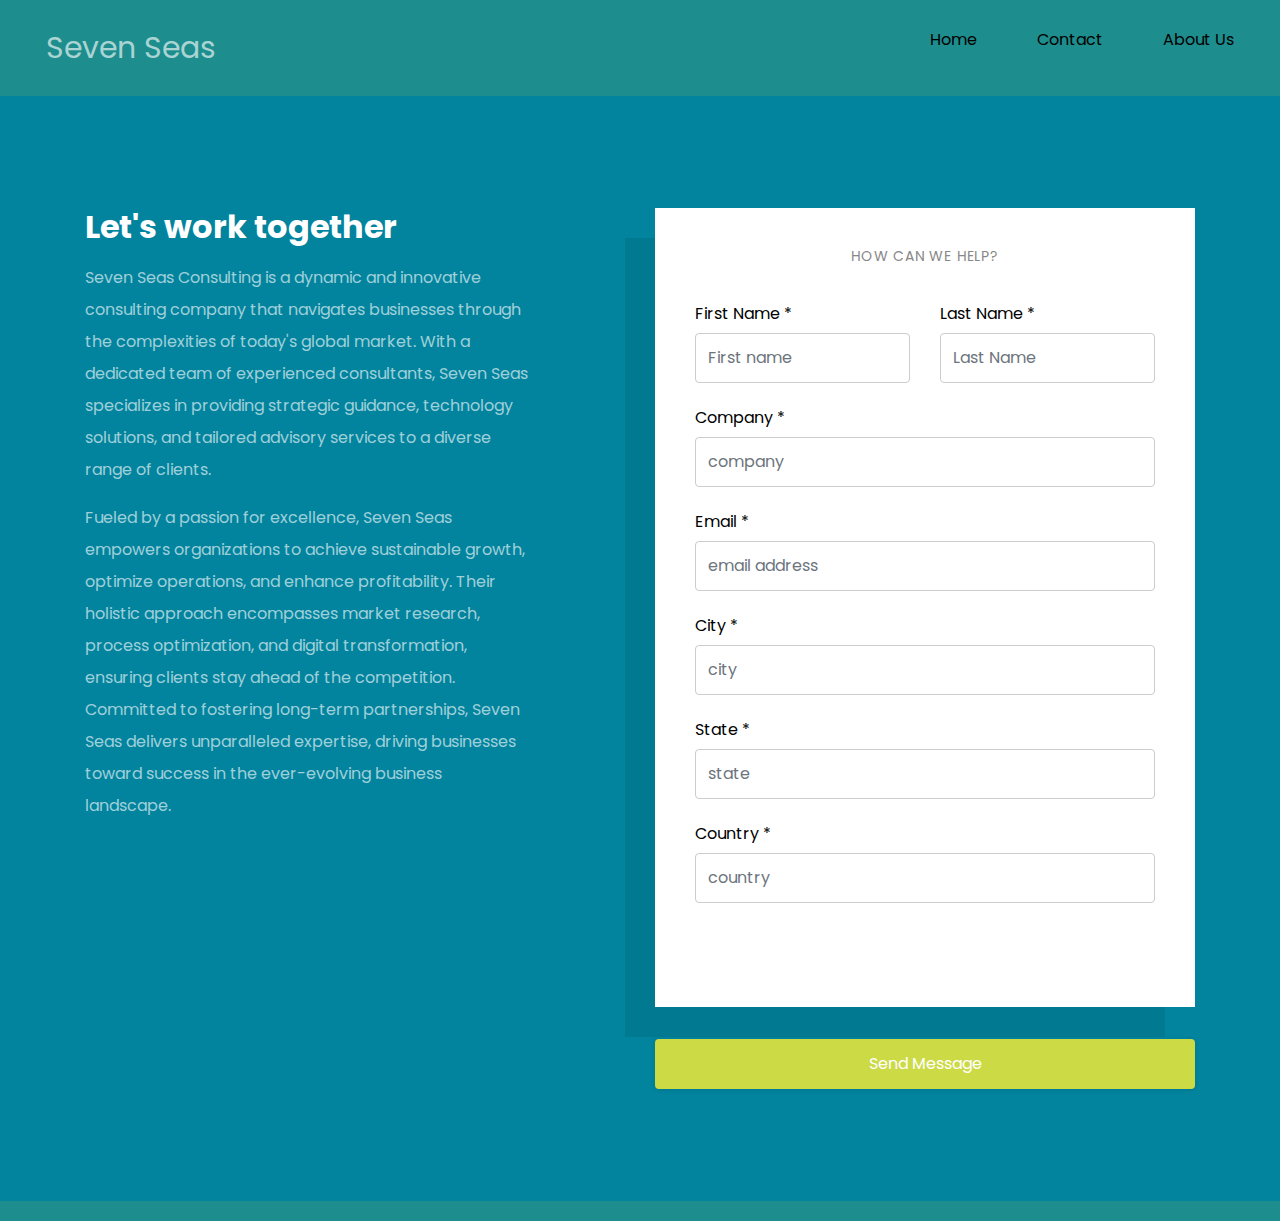
<file: index.html>
<!doctype html>
<html lang="en">
  <head>
    <!-- Required meta tags -->
    <meta http-equiv="content-type" content="html/text" charset="utf-8">
    <meta name="viewport" content="width=device-width, initial-scale=1, shrink-to-fit=no">
    <link href="https://fonts.googleapis.com/css?family=Poppins:300,400,500,700,900&display=swap" rel="stylesheet">

    <link rel="stylesheet" href="fonts/icomoon/style.css">


    <!-- Bootstrap CSS -->
    <link rel="stylesheet" href="css/bootstrap.min.css">
    
    <!-- Style -->
    <link rel="stylesheet" href="css/style.css">
    <link rel="stylesheet" href="css/main.css">
    <link rel="stylesheet" href="https://cdnjs.cloudflare.com/ajax/libs/font-awesome/6.4.2/css/all.min.css" integrity="sha512-z3gLpd7yknf1YoNbCzqRKc4qyor8gaKU1qmn+CShxbuBusANI9QpRohGBreCFkKxLhei6S9CQXFEbbKuqLg0DA==" crossorigin="anonymous" referrerpolicy="no-referrer" />

    <title>Seven Seas</title>
  </head>
  <body>
    <div class="navbar">
      <div class="company">
          Seven Seas
      </div>
      <div class="links">
          <ul>
              <li><a href="main.html">Home</a></li>
              <li><a href="index.html">Contact</a></li>
              <li><a href="aboutus.html">About Us</a></li>
          </ul>
      </div>
  </div>
  
  <div class="content">
    
    <div class="container">
      <div class="row">
        <div class="col-md-5 mr-auto">
          <h3 class="mb-3">Let's work together</h3>
          <p>Seven Seas Consulting is a dynamic and innovative consulting company that navigates businesses through the complexities of today's global market. With a dedicated team of experienced consultants, Seven Seas specializes in providing strategic guidance, technology solutions, and tailored advisory services to a diverse range of clients. </p>
          <p>Fueled by a passion for excellence, Seven Seas empowers organizations to achieve sustainable growth, optimize operations, and enhance profitability. Their holistic approach encompasses market research, process optimization, and digital transformation, ensuring clients stay ahead of the competition. Committed to fostering long-term partnerships, Seven Seas delivers unparalleled expertise, driving businesses toward success in the ever-evolving business landscape.</p>
          
        </div>

        <div class="col-md-6">
          <div class="box">
            <h3 class="heading">How Can We Help?</h3>
            <form class="mb-5" action = "https://webto.salesforce.com/servlet/servlet.WebToLead?encoding=UTF-8"  method="post" >
              <input type=hidden name="oid" value="00D5g00000KgvbL">
              <input type=hidden name="retURL" value="https://google.com">
              <div class="row">
                
                <div class="col-md-6 form-group">
                  <label for="first_name" class="col-form-label">First Name *</label> 
                  <input type="text" class="form-control" name="first_name" id="first_name" placeholder="First name">
                </div>
                <div class="col-md-6 form-group">
                  <label for="last_name" class="col-form-label">Last Name *</label>
                  <input type="text" class="form-control" name="last_name" id="last_name" placeholder="Last Name">
                </div>
              </div>

              <div class="row">
                <div class="col-md-12 form-group">
                  <label for="comapny" class="col-form-label">Company *</label>
                  <input type="text" class="form-control" name="company" id="compnay" placeholder="company">
                </div>
              </div>
              <div class="row">
                <div class="col-md-12 form-group">
                  <label for="email" class="col-form-label">Email *</label>
                  <input type="text" class="form-control" name="email" id="email" placeholder="email address">
                </div>
              </div>


              <div class="row">
                <div class="col-md-12 form-group">
                  <label for="city" class="col-form-label">City *</label>
                  <input type="text" class="form-control" name="city" id="city" placeholder="city">
                </div>
              </div>

              <div class="row">
                <div class="col-md-12 form-group">
                  <label for="state" class="col-form-label">State *</label>
                  <input type="text" class="form-control" name="state" id="state" placeholder="state">
                </div>
              </div>

              <div class="row">
                <div class="col-md-12 form-group">
                  <label for="country" class="col-form-label">Country *</label>
                  <input type="text" class="form-control" name="country" id="country" placeholder="country">
                </div>
              </div>
              </div>
              <input  id="00N5g00000eqLnl" class = "time_spent" name="00N5g00000eqLnl" size="20" type="hidden" /><br>

              <div class="row">
                <div class="col-md-12">
                  <input type="submit" name = "submit" value="Send Message" onClick = "handleSubmit()" class="btn btn-block btn-primary rounded-0 py-2 px-4">
                  <span class="submitting"></span>
                </div>
              </div>

              
            </form>

            <div id="form-message-warning mt-4"></div> 
            <div id="form-message-success">
              Your message was sent, thank you!
            </div>
          </div>
        </div>
      </div>
  </div>
  <div class="container"></div>
  <div class="footer">
      <i class="fa-brands fa-linkedin"></i>
      <i class="fa-brands fa-x-twitter"></i>
      <i class="fa-brands fa-instagram"></i>
  </div>
  <script src="js/main2.js"></script>
    
    

    <script src="js/jquery-3.3.1.min.js"></script>
    <script src="js/popper.min.js"></script>
    <script src="js/bootstrap.min.js"></script>
    <script src="js/jquery.validate.min.js"></script>
    <script src="js/main.js"></script>

  </body>
</html>
</file>
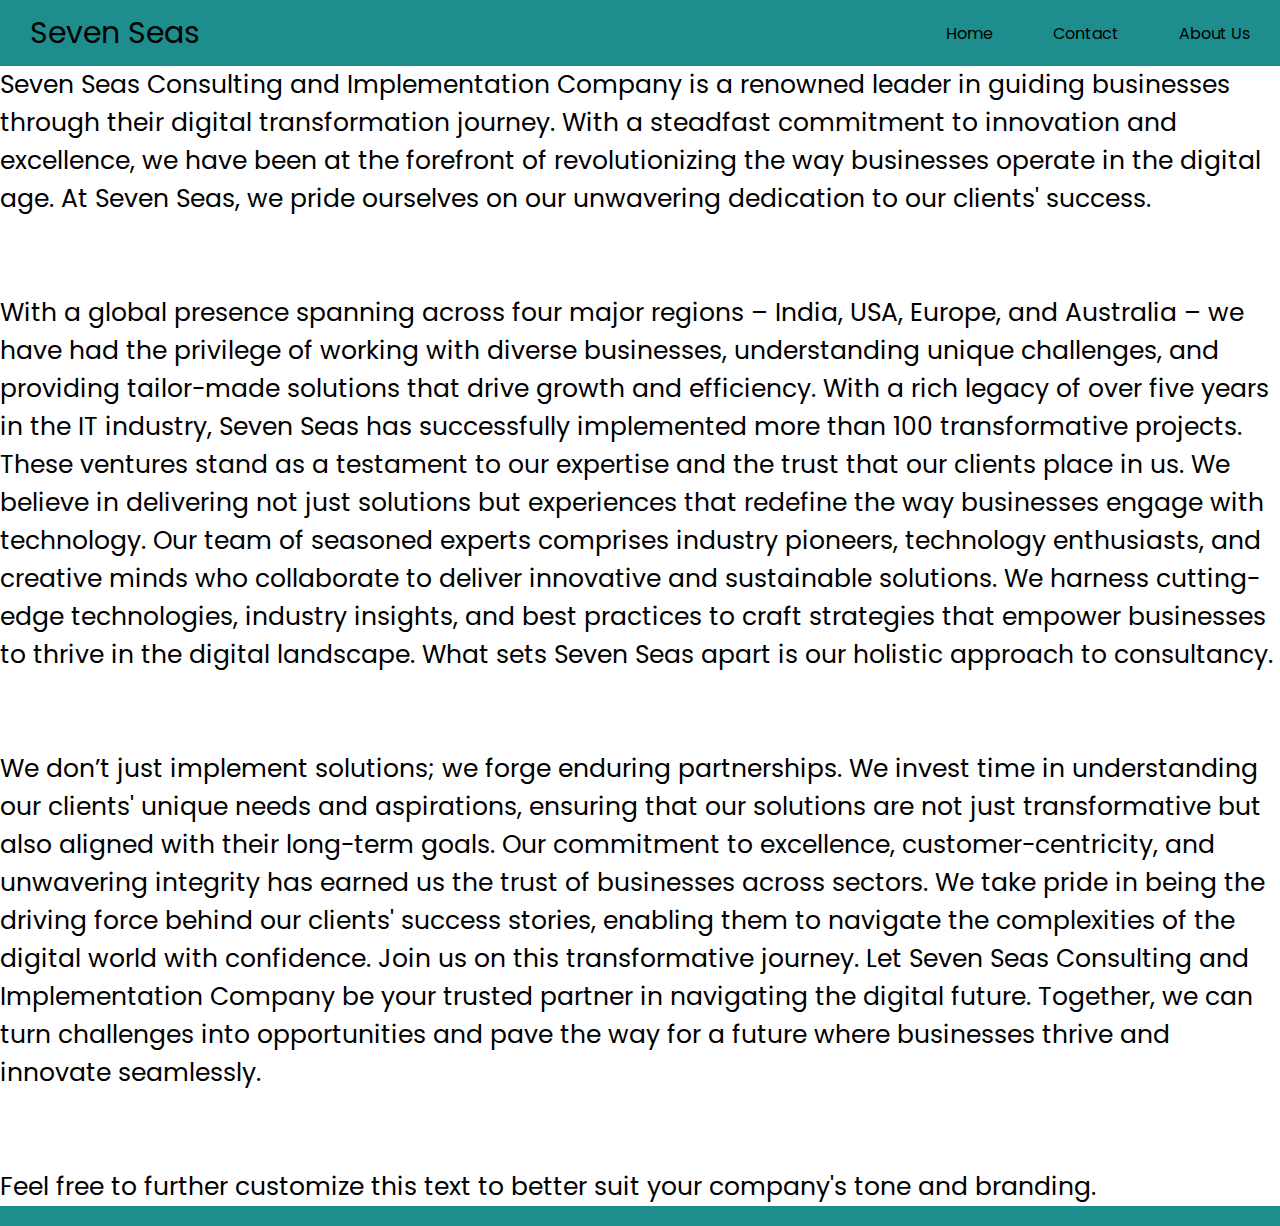
<file: aboutus.html>
<!DOCTYPE html>
<html lang="en">
<head>
    <meta charset="UTF-8">
    <meta name="viewport" content="width=device-width, initial-scale=1.0">
    <link rel="stylesheet" href="css/main.css">
    <link rel="stylesheet" href="https://cdnjs.cloudflare.com/ajax/libs/font-awesome/6.4.2/css/all.min.css" integrity="sha512-z3gLpd7yknf1YoNbCzqRKc4qyor8gaKU1qmn+CShxbuBusANI9QpRohGBreCFkKxLhei6S9CQXFEbbKuqLg0DA==" crossorigin="anonymous" referrerpolicy="no-referrer" />
    <title>Document</title>
</head>
<body>
    <div class="navbar">
        <div class="company">
            Seven Seas
        </div>
        <div class="links">
            <ul>
                <li><a href="main.html">Home</a></li>
                <li><a href="index.html">Contact</a></li>
                <li><a href="aboutus.html">About Us</a></li>
            </ul>
        </div>
    </div>
    <div class="container" style="font-size: 25px">
        
        Seven Seas Consulting and Implementation Company is a renowned leader in guiding businesses through their digital transformation journey. With a steadfast commitment to innovation and excellence, we have been at the forefront of revolutionizing the way businesses operate in the digital age.

At Seven Seas, we pride ourselves on our unwavering dedication to our clients' success.</br></br></br> With a global presence spanning across four major regions – India, USA, Europe, and Australia – we have had the privilege of working with diverse businesses, understanding unique challenges, and providing tailor-made solutions that drive growth and efficiency.

With a rich legacy of over five years in the IT industry, Seven Seas has successfully implemented more than 100 transformative projects. These ventures stand as a testament to our expertise and the trust that our clients place in us. We believe in delivering not just solutions but experiences that redefine the way businesses engage with technology.

Our team of seasoned experts comprises industry pioneers, technology enthusiasts, and creative minds who collaborate to deliver innovative and sustainable solutions. We harness cutting-edge technologies, industry insights, and best practices to craft strategies that empower businesses to thrive in the digital landscape.

What sets Seven Seas apart is our holistic approach to consultancy.</br></br></br>We don’t just implement solutions; we forge enduring partnerships. We invest time in understanding our clients' unique needs and aspirations, ensuring that our solutions are not just transformative but also aligned with their long-term goals.

Our commitment to excellence, customer-centricity, and unwavering integrity has earned us the trust of businesses across sectors. We take pride in being the driving force behind our clients' success stories, enabling them to navigate the complexities of the digital world with confidence.

Join us on this transformative journey. Let Seven Seas Consulting and Implementation Company be your trusted partner in navigating the digital future. Together, we can turn challenges into opportunities and pave the way for a future where businesses thrive and innovate seamlessly.</br></br></br>

Feel free to further customize this text to better suit your company's tone and branding.
    </div>
    <div class="footer">
        <i class="fa-brands fa-linkedin"></i>
        <i class="fa-brands fa-x-twitter"></i>
        <i class="fa-brands fa-instagram"></i>
    </div>
    <script src="js/main2.js"></script>
</body>
</html>
</file>
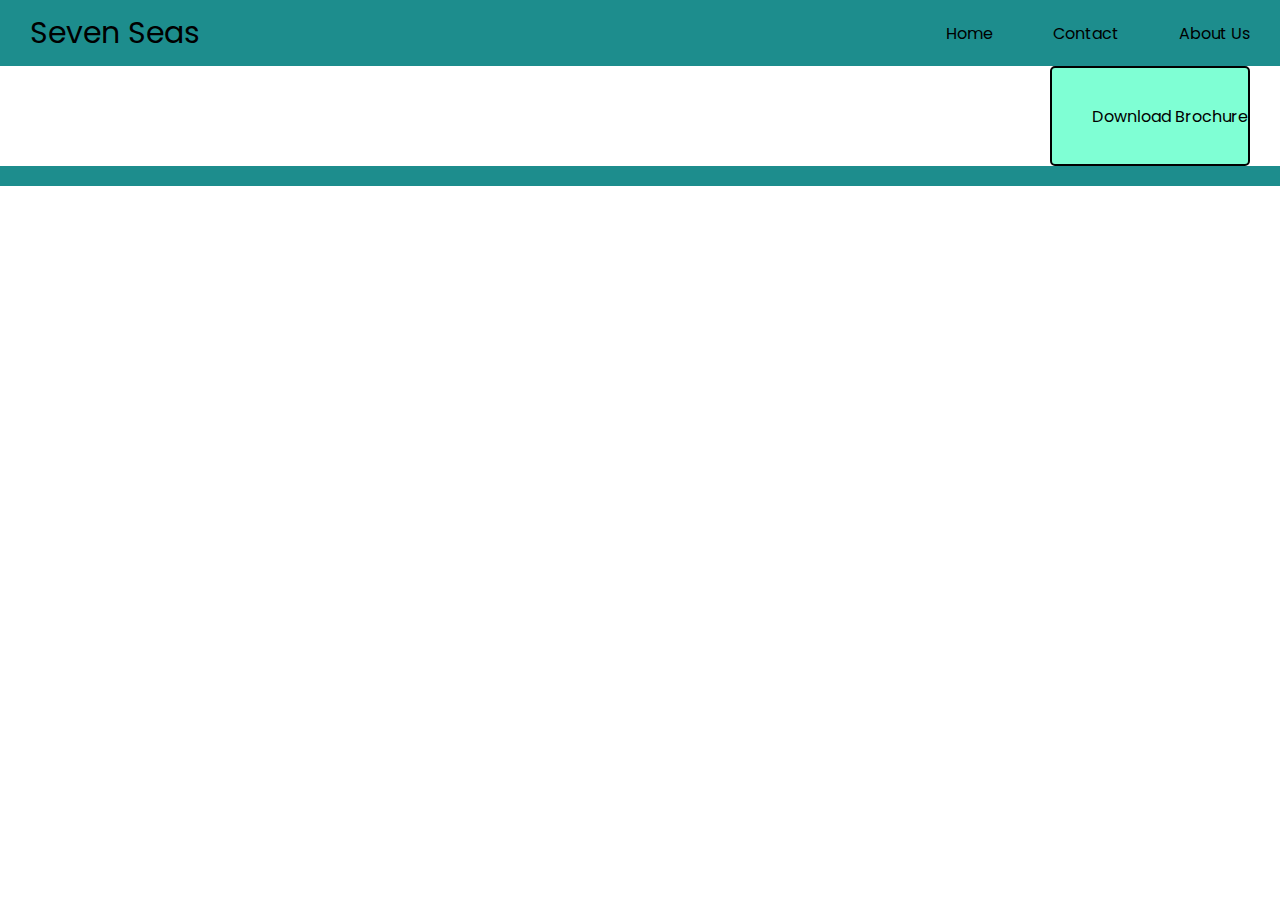
<file: main.html>
<!DOCTYPE html>
<html lang="en">
<head>
    <meta charset="UTF-8">
    <meta name="viewport" content="width=device-width, initial-scale=1.0">
    <link rel="stylesheet" href="css/main.css">
    <link rel="stylesheet" href="https://cdnjs.cloudflare.com/ajax/libs/font-awesome/6.4.2/css/all.min.css" integrity="sha512-z3gLpd7yknf1YoNbCzqRKc4qyor8gaKU1qmn+CShxbuBusANI9QpRohGBreCFkKxLhei6S9CQXFEbbKuqLg0DA==" crossorigin="anonymous" referrerpolicy="no-referrer" />
    <title>Document</title>
</head>
<body>
    <div class="navbar">
        <div class="company">
            Seven Seas
        </div>
        <div class="links">
            <ul>
                <li><a href="main.html">Home</a></li>
                <li><a href="index.html">Contact</a></li>
                <li><a href="aboutus.html">About Us</a></li>
            </ul>
        </div>
    </div>
    <div class="container" style = "display: flex; justify-content: right; margin-right: 30px">
        <div class="file__container" style = "border: 2px solid black; border-radius: 5px; width: 200px; height: 100px; display: flex; justify-content: right; align-items: center; background-color: aquamarine" >
            Download Brochure
        <a href="../brochure.txt" download="brochure"><i style = "font-size: 40px" class="fa-solid fa-file-arrow-down"></i></a>
    </div>
    </div>
    <div class="footer">
        <i class="fa-brands fa-linkedin"></i>
        <i class="fa-brands fa-x-twitter"></i>
        <i class="fa-brands fa-instagram"></i>
    </div>
    <script src="js/main2.js"></script>
    <script src="js/background.js"></script>
    </body>
    </html>
</file>
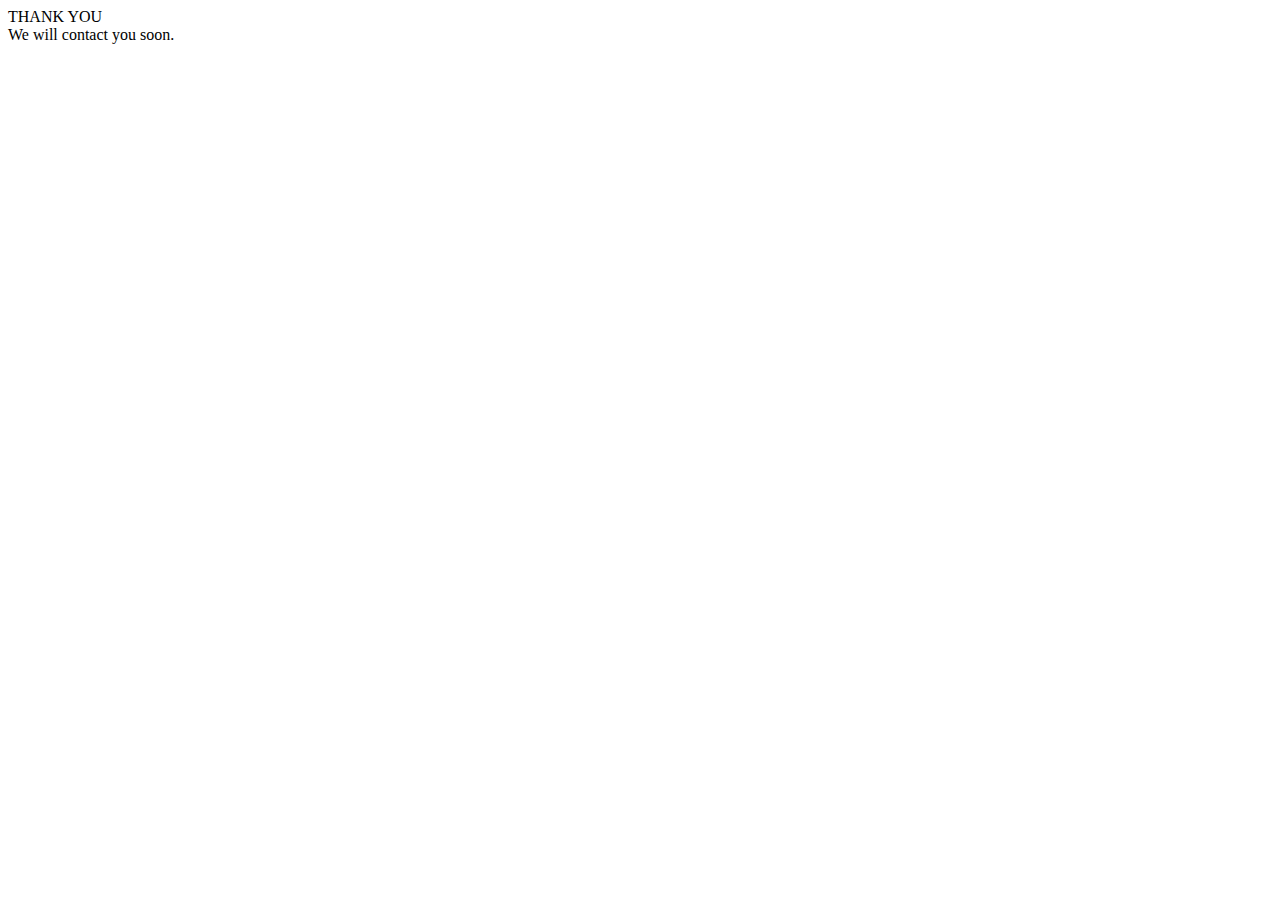
<file: thankyou.html>
<!DOCTYPE html>
<html lang="en">
<head>
    <meta charset="UTF-8">
    <meta name="viewport" content="width=device-width, initial-scale=1.0">
    <title>Thank You</title>
</head>
<body>
    <div class="top">
        THANK YOU
    </div>
    <div class="bottom">
        We will contact you soon.
    </div>
</body>
</html>
</file>
<file: fonts/icomoon/style.css>
@font-face {
  font-family: 'icomoon';
  src:  url('fonts/icomoon.eot?10si43');
  src:  url('fonts/icomoon.eot?10si43#iefix') format('embedded-opentype'),
    url('fonts/icomoon.ttf?10si43') format('truetype'),
    url('fonts/icomoon.woff?10si43') format('woff'),
    url('fonts/icomoon.svg?10si43#icomoon') format('svg');
  font-weight: normal;
  font-style: normal;
}

[class^="icon-"], [class*=" icon-"] {
  /* use !important to prevent issues with browser extensions that change fonts */
  font-family: 'icomoon' !important;
  speak: none;
  font-style: normal;
  font-weight: normal;
  font-variant: normal;
  text-transform: none;
  line-height: 1;

  /* Better Font Rendering =========== */
  -webkit-font-smoothing: antialiased;
  -moz-osx-font-smoothing: grayscale;
}

.icon-asterisk:before {
  content: "\f069";
}
.icon-plus:before {
  content: "\f067";
}
.icon-question:before {
  content: "\f128";
}
.icon-minus:before {
  content: "\f068";
}
.icon-glass:before {
  content: "\f000";
}
.icon-music:before {
  content: "\f001";
}
.icon-search:before {
  content: "\f002";
}
.icon-envelope-o:before {
  content: "\f003";
}
.icon-heart:before {
  content: "\f004";
}
.icon-star:before {
  content: "\f005";
}
.icon-star-o:before {
  content: "\f006";
}
.icon-user:before {
  content: "\f007";
}
.icon-film:before {
  content: "\f008";
}
.icon-th-large:before {
  content: "\f009";
}
.icon-th:before {
  content: "\f00a";
}
.icon-th-list:before {
  content: "\f00b";
}
.icon-check:before {
  content: "\f00c";
}
.icon-close:before {
  content: "\f00d";
}
.icon-remove:before {
  content: "\f00d";
}
.icon-times:before {
  content: "\f00d";
}
.icon-search-plus:before {
  content: "\f00e";
}
.icon-search-minus:before {
  content: "\f010";
}
.icon-power-off:before {
  content: "\f011";
}
.icon-signal:before {
  content: "\f012";
}
.icon-cog:before {
  content: "\f013";
}
.icon-gear:before {
  content: "\f013";
}
.icon-trash-o:before {
  content: "\f014";
}
.icon-home:before {
  content: "\f015";
}
.icon-file-o:before {
  content: "\f016";
}
.icon-clock-o:before {
  content: "\f017";
}
.icon-road:before {
  content: "\f018";
}
.icon-download:before {
  content: "\f019";
}
.icon-arrow-circle-o-down:before {
  content: "\f01a";
}
.icon-arrow-circle-o-up:before {
  content: "\f01b";
}
.icon-inbox:before {
  content: "\f01c";
}
.icon-play-circle-o:before {
  content: "\f01d";
}
.icon-repeat:before {
  content: "\f01e";
}
.icon-rotate-right:before {
  content: "\f01e";
}
.icon-refresh:before {
  content: "\f021";
}
.icon-list-alt:before {
  content: "\f022";
}
.icon-lock:before {
  content: "\f023";
}
.icon-flag:before {
  content: "\f024";
}
.icon-headphones:before {
  content: "\f025";
}
.icon-volume-off:before {
  content: "\f026";
}
.icon-volume-down:before {
  content: "\f027";
}
.icon-volume-up:before {
  content: "\f028";
}
.icon-qrcode:before {
  content: "\f029";
}
.icon-barcode:before {
  content: "\f02a";
}
.icon-tag:before {
  content: "\f02b";
}
.icon-tags:before {
  content: "\f02c";
}
.icon-book:before {
  content: "\f02d";
}
.icon-bookmark:before {
  content: "\f02e";
}
.icon-print:before {
  content: "\f02f";
}
.icon-camera:before {
  content: "\f030";
}
.icon-font:before {
  content: "\f031";
}
.icon-bold:before {
  content: "\f032";
}
.icon-italic:before {
  content: "\f033";
}
.icon-text-height:before {
  content: "\f034";
}
.icon-text-width:before {
  content: "\f035";
}
.icon-align-left:before {
  content: "\f036";
}
.icon-align-center:before {
  content: "\f037";
}
.icon-align-right:before {
  content: "\f038";
}
.icon-align-justify:before {
  content: "\f039";
}
.icon-list:before {
  content: "\f03a";
}
.icon-dedent:before {
  content: "\f03b";
}
.icon-outdent:before {
  content: "\f03b";
}
.icon-indent:before {
  content: "\f03c";
}
.icon-video-camera:before {
  content: "\f03d";
}
.icon-image:before {
  content: "\f03e";
}
.icon-photo:before {
  content: "\f03e";
}
.icon-picture-o:before {
  content: "\f03e";
}
.icon-pencil:before {
  content: "\f040";
}
.icon-map-marker:before {
  content: "\f041";
}
.icon-adjust:before {
  content: "\f042";
}
.icon-tint:before {
  content: "\f043";
}
.icon-edit:before {
  content: "\f044";
}
.icon-pencil-square-o:before {
  content: "\f044";
}
.icon-share-square-o:before {
  content: "\f045";
}
.icon-check-square-o:before {
  content: "\f046";
}
.icon-arrows:before {
  content: "\f047";
}
.icon-step-backward:before {
  content: "\f048";
}
.icon-fast-backward:before {
  content: "\f049";
}
.icon-backward:before {
  content: "\f04a";
}
.icon-play:before {
  content: "\f04b";
}
.icon-pause:before {
  content: "\f04c";
}
.icon-stop:before {
  content: "\f04d";
}
.icon-forward:before {
  content: "\f04e";
}
.icon-fast-forward:before {
  content: "\f050";
}
.icon-step-forward:before {
  content: "\f051";
}
.icon-eject:before {
  content: "\f052";
}
.icon-chevron-left:before {
  content: "\f053";
}
.icon-chevron-right:before {
  content: "\f054";
}
.icon-plus-circle:before {
  content: "\f055";
}
.icon-minus-circle:before {
  content: "\f056";
}
.icon-times-circle:before {
  content: "\f057";
}
.icon-check-circle:before {
  content: "\f058";
}
.icon-question-circle:before {
  content: "\f059";
}
.icon-info-circle:before {
  content: "\f05a";
}
.icon-crosshairs:before {
  content: "\f05b";
}
.icon-times-circle-o:before {
  content: "\f05c";
}
.icon-check-circle-o:before {
  content: "\f05d";
}
.icon-ban:before {
  content: "\f05e";
}
.icon-arrow-left:before {
  content: "\f060";
}
.icon-arrow-right:before {
  content: "\f061";
}
.icon-arrow-up:before {
  content: "\f062";
}
.icon-arrow-down:before {
  content: "\f063";
}
.icon-mail-forward:before {
  content: "\f064";
}
.icon-share:before {
  content: "\f064";
}
.icon-expand:before {
  content: "\f065";
}
.icon-compress:before {
  content: "\f066";
}
.icon-exclamation-circle:before {
  content: "\f06a";
}
.icon-gift:before {
  content: "\f06b";
}
.icon-leaf:before {
  content: "\f06c";
}
.icon-fire:before {
  content: "\f06d";
}
.icon-eye:before {
  content: "\f06e";
}
.icon-eye-slash:before {
  content: "\f070";
}
.icon-exclamation-triangle:before {
  content: "\f071";
}
.icon-warning:before {
  content: "\f071";
}
.icon-plane:before {
  content: "\f072";
}
.icon-calendar:before {
  content: "\f073";
}
.icon-random:before {
  content: "\f074";
}
.icon-comment:before {
  content: "\f075";
}
.icon-magnet:before {
  content: "\f076";
}
.icon-chevron-up:before {
  content: "\f077";
}
.icon-chevron-down:before {
  content: "\f078";
}
.icon-retweet:before {
  content: "\f079";
}
.icon-shopping-cart:before {
  content: "\f07a";
}
.icon-folder:before {
  content: "\f07b";
}
.icon-folder-open:before {
  content: "\f07c";
}
.icon-arrows-v:before {
  content: "\f07d";
}
.icon-arrows-h:before {
  content: "\f07e";
}
.icon-bar-chart:before {
  content: "\f080";
}
.icon-bar-chart-o:before {
  content: "\f080";
}
.icon-twitter-square:before {
  content: "\f081";
}
.icon-facebook-square:before {
  content: "\f082";
}
.icon-camera-retro:before {
  content: "\f083";
}
.icon-key:before {
  content: "\f084";
}
.icon-cogs:before {
  content: "\f085";
}
.icon-gears:before {
  content: "\f085";
}
.icon-comments:before {
  content: "\f086";
}
.icon-thumbs-o-up:before {
  content: "\f087";
}
.icon-thumbs-o-down:before {
  content: "\f088";
}
.icon-star-half:before {
  content: "\f089";
}
.icon-heart-o:before {
  content: "\f08a";
}
.icon-sign-out:before {
  content: "\f08b";
}
.icon-linkedin-square:before {
  content: "\f08c";
}
.icon-thumb-tack:before {
  content: "\f08d";
}
.icon-external-link:before {
  content: "\f08e";
}
.icon-sign-in:before {
  content: "\f090";
}
.icon-trophy:before {
  content: "\f091";
}
.icon-github-square:before {
  content: "\f092";
}
.icon-upload:before {
  content: "\f093";
}
.icon-lemon-o:before {
  content: "\f094";
}
.icon-phone:before {
  content: "\f095";
}
.icon-square-o:before {
  content: "\f096";
}
.icon-bookmark-o:before {
  content: "\f097";
}
.icon-phone-square:before {
  content: "\f098";
}
.icon-twitter:before {
  content: "\f099";
}
.icon-facebook:before {
  content: "\f09a";
}
.icon-facebook-f:before {
  content: "\f09a";
}
.icon-github:before {
  content: "\f09b";
}
.icon-unlock:before {
  content: "\f09c";
}
.icon-credit-card:before {
  content: "\f09d";
}
.icon-feed:before {
  content: "\f09e";
}
.icon-rss:before {
  content: "\f09e";
}
.icon-hdd-o:before {
  content: "\f0a0";
}
.icon-bullhorn:before {
  content: "\f0a1";
}
.icon-bell-o:before {
  content: "\f0a2";
}
.icon-certificate:before {
  content: "\f0a3";
}
.icon-hand-o-right:before {
  content: "\f0a4";
}
.icon-hand-o-left:before {
  content: "\f0a5";
}
.icon-hand-o-up:before {
  content: "\f0a6";
}
.icon-hand-o-down:before {
  content: "\f0a7";
}
.icon-arrow-circle-left:before {
  content: "\f0a8";
}
.icon-arrow-circle-right:before {
  content: "\f0a9";
}
.icon-arrow-circle-up:before {
  content: "\f0aa";
}
.icon-arrow-circle-down:before {
  content: "\f0ab";
}
.icon-globe:before {
  content: "\f0ac";
}
.icon-wrench:before {
  content: "\f0ad";
}
.icon-tasks:before {
  content: "\f0ae";
}
.icon-filter:before {
  content: "\f0b0";
}
.icon-briefcase:before {
  content: "\f0b1";
}
.icon-arrows-alt:before {
  content: "\f0b2";
}
.icon-group:before {
  content: "\f0c0";
}
.icon-users:before {
  content: "\f0c0";
}
.icon-chain:before {
  content: "\f0c1";
}
.icon-link:before {
  content: "\f0c1";
}
.icon-cloud:before {
  content: "\f0c2";
}
.icon-flask:before {
  content: "\f0c3";
}
.icon-cut:before {
  content: "\f0c4";
}
.icon-scissors:before {
  content: "\f0c4";
}
.icon-copy:before {
  content: "\f0c5";
}
.icon-files-o:before {
  content: "\f0c5";
}
.icon-paperclip:before {
  content: "\f0c6";
}
.icon-floppy-o:before {
  content: "\f0c7";
}
.icon-save:before {
  content: "\f0c7";
}
.icon-square:before {
  content: "\f0c8";
}
.icon-bars:before {
  content: "\f0c9";
}
.icon-navicon:before {
  content: "\f0c9";
}
.icon-reorder:before {
  content: "\f0c9";
}
.icon-list-ul:before {
  content: "\f0ca";
}
.icon-list-ol:before {
  content: "\f0cb";
}
.icon-strikethrough:before {
  content: "\f0cc";
}
.icon-underline:before {
  content: "\f0cd";
}
.icon-table:before {
  content: "\f0ce";
}
.icon-magic:before {
  content: "\f0d0";
}
.icon-truck:before {
  content: "\f0d1";
}
.icon-pinterest:before {
  content: "\f0d2";
}
.icon-pinterest-square:before {
  content: "\f0d3";
}
.icon-google-plus-square:before {
  content: "\f0d4";
}
.icon-google-plus:before {
  content: "\f0d5";
}
.icon-money:before {
  content: "\f0d6";
}
.icon-caret-down:before {
  content: "\f0d7";
}
.icon-caret-up:before {
  content: "\f0d8";
}
.icon-caret-left:before {
  content: "\f0d9";
}
.icon-caret-right:before {
  content: "\f0da";
}
.icon-columns:before {
  content: "\f0db";
}
.icon-sort:before {
  content: "\f0dc";
}
.icon-unsorted:before {
  content: "\f0dc";
}
.icon-sort-desc:before {
  content: "\f0dd";
}
.icon-sort-down:before {
  content: "\f0dd";
}
.icon-sort-asc:before {
  content: "\f0de";
}
.icon-sort-up:before {
  content: "\f0de";
}
.icon-envelope:before {
  content: "\f0e0";
}
.icon-linkedin:before {
  content: "\f0e1";
}
.icon-rotate-left:before {
  content: "\f0e2";
}
.icon-undo:before {
  content: "\f0e2";
}
.icon-gavel:before {
  content: "\f0e3";
}
.icon-legal:before {
  content: "\f0e3";
}
.icon-dashboard:before {
  content: "\f0e4";
}
.icon-tachometer:before {
  content: "\f0e4";
}
.icon-comment-o:before {
  content: "\f0e5";
}
.icon-comments-o:before {
  content: "\f0e6";
}
.icon-bolt:before {
  content: "\f0e7";
}
.icon-flash:before {
  content: "\f0e7";
}
.icon-sitemap:before {
  content: "\f0e8";
}
.icon-umbrella:before {
  content: "\f0e9";
}
.icon-clipboard:before {
  content: "\f0ea";
}
.icon-paste:before {
  content: "\f0ea";
}
.icon-lightbulb-o:before {
  content: "\f0eb";
}
.icon-exchange:before {
  content: "\f0ec";
}
.icon-cloud-download:before {
  content: "\f0ed";
}
.icon-cloud-upload:before {
  content: "\f0ee";
}
.icon-user-md:before {
  content: "\f0f0";
}
.icon-stethoscope:before {
  content: "\f0f1";
}
.icon-suitcase:before {
  content: "\f0f2";
}
.icon-bell:before {
  content: "\f0f3";
}
.icon-coffee:before {
  content: "\f0f4";
}
.icon-cutlery:before {
  content: "\f0f5";
}
.icon-file-text-o:before {
  content: "\f0f6";
}
.icon-building-o:before {
  content: "\f0f7";
}
.icon-hospital-o:before {
  content: "\f0f8";
}
.icon-ambulance:before {
  content: "\f0f9";
}
.icon-medkit:before {
  content: "\f0fa";
}
.icon-fighter-jet:before {
  content: "\f0fb";
}
.icon-beer:before {
  content: "\f0fc";
}
.icon-h-square:before {
  content: "\f0fd";
}
.icon-plus-square:before {
  content: "\f0fe";
}
.icon-angle-double-left:before {
  content: "\f100";
}
.icon-angle-double-right:before {
  content: "\f101";
}
.icon-angle-double-up:before {
  content: "\f102";
}
.icon-angle-double-down:before {
  content: "\f103";
}
.icon-angle-left:before {
  content: "\f104";
}
.icon-angle-right:before {
  content: "\f105";
}
.icon-angle-up:before {
  content: "\f106";
}
.icon-angle-down:before {
  content: "\f107";
}
.icon-desktop:before {
  content: "\f108";
}
.icon-laptop:before {
  content: "\f109";
}
.icon-tablet:before {
  content: "\f10a";
}
.icon-mobile:before {
  content: "\f10b";
}
.icon-mobile-phone:before {
  content: "\f10b";
}
.icon-circle-o:before {
  content: "\f10c";
}
.icon-quote-left:before {
  content: "\f10d";
}
.icon-quote-right:before {
  content: "\f10e";
}
.icon-spinner:before {
  content: "\f110";
}
.icon-circle:before {
  content: "\f111";
}
.icon-mail-reply:before {
  content: "\f112";
}
.icon-reply:before {
  content: "\f112";
}
.icon-github-alt:before {
  content: "\f113";
}
.icon-folder-o:before {
  content: "\f114";
}
.icon-folder-open-o:before {
  content: "\f115";
}
.icon-smile-o:before {
  content: "\f118";
}
.icon-frown-o:before {
  content: "\f119";
}
.icon-meh-o:before {
  content: "\f11a";
}
.icon-gamepad:before {
  content: "\f11b";
}
.icon-keyboard-o:before {
  content: "\f11c";
}
.icon-flag-o:before {
  content: "\f11d";
}
.icon-flag-checkered:before {
  content: "\f11e";
}
.icon-terminal:before {
  content: "\f120";
}
.icon-code:before {
  content: "\f121";
}
.icon-mail-reply-all:before {
  content: "\f122";
}
.icon-reply-all:before {
  content: "\f122";
}
.icon-star-half-empty:before {
  content: "\f123";
}
.icon-star-half-full:before {
  content: "\f123";
}
.icon-star-half-o:before {
  content: "\f123";
}
.icon-location-arrow:before {
  content: "\f124";
}
.icon-crop:before {
  content: "\f125";
}
.icon-code-fork:before {
  content: "\f126";
}
.icon-chain-broken:before {
  content: "\f127";
}
.icon-unlink:before {
  content: "\f127";
}
.icon-info:before {
  content: "\f129";
}
.icon-exclamation:before {
  content: "\f12a";
}
.icon-superscript:before {
  content: "\f12b";
}
.icon-subscript:before {
  content: "\f12c";
}
.icon-eraser:before {
  content: "\f12d";
}
.icon-puzzle-piece:before {
  content: "\f12e";
}
.icon-microphone:before {
  content: "\f130";
}
.icon-microphone-slash:before {
  content: "\f131";
}
.icon-shield:before {
  content: "\f132";
}
.icon-calendar-o:before {
  content: "\f133";
}
.icon-fire-extinguisher:before {
  content: "\f134";
}
.icon-rocket:before {
  content: "\f135";
}
.icon-maxcdn:before {
  content: "\f136";
}
.icon-chevron-circle-left:before {
  content: "\f137";
}
.icon-chevron-circle-right:before {
  content: "\f138";
}
.icon-chevron-circle-up:before {
  content: "\f139";
}
.icon-chevron-circle-down:before {
  content: "\f13a";
}
.icon-html5:before {
  content: "\f13b";
}
.icon-css3:before {
  content: "\f13c";
}
.icon-anchor:before {
  content: "\f13d";
}
.icon-unlock-alt:before {
  content: "\f13e";
}
.icon-bullseye:before {
  content: "\f140";
}
.icon-ellipsis-h:before {
  content: "\f141";
}
.icon-ellipsis-v:before {
  content: "\f142";
}
.icon-rss-square:before {
  content: "\f143";
}
.icon-play-circle:before {
  content: "\f144";
}
.icon-ticket:before {
  content: "\f145";
}
.icon-minus-square:before {
  content: "\f146";
}
.icon-minus-square-o:before {
  content: "\f147";
}
.icon-level-up:before {
  content: "\f148";
}
.icon-level-down:before {
  content: "\f149";
}
.icon-check-square:before {
  content: "\f14a";
}
.icon-pencil-square:before {
  content: "\f14b";
}
.icon-external-link-square:before {
  content: "\f14c";
}
.icon-share-square:before {
  content: "\f14d";
}
.icon-compass:before {
  content: "\f14e";
}
.icon-caret-square-o-down:before {
  content: "\f150";
}
.icon-toggle-down:before {
  content: "\f150";
}
.icon-caret-square-o-up:before {
  content: "\f151";
}
.icon-toggle-up:before {
  content: "\f151";
}
.icon-caret-square-o-right:before {
  content: "\f152";
}
.icon-toggle-right:before {
  content: "\f152";
}
.icon-eur:before {
  content: "\f153";
}
.icon-euro:before {
  content: "\f153";
}
.icon-gbp:before {
  content: "\f154";
}
.icon-dollar:before {
  content: "\f155";
}
.icon-usd:before {
  content: "\f155";
}
.icon-inr:before {
  content: "\f156";
}
.icon-rupee:before {
  content: "\f156";
}
.icon-cny:before {
  content: "\f157";
}
.icon-jpy:before {
  content: "\f157";
}
.icon-rmb:before {
  content: "\f157";
}
.icon-yen:before {
  content: "\f157";
}
.icon-rouble:before {
  content: "\f158";
}
.icon-rub:before {
  content: "\f158";
}
.icon-ruble:before {
  content: "\f158";
}
.icon-krw:before {
  content: "\f159";
}
.icon-won:before {
  content: "\f159";
}
.icon-bitcoin:before {
  content: "\f15a";
}
.icon-btc:before {
  content: "\f15a";
}
.icon-file:before {
  content: "\f15b";
}
.icon-file-text:before {
  content: "\f15c";
}
.icon-sort-alpha-asc:before {
  content: "\f15d";
}
.icon-sort-alpha-desc:before {
  content: "\f15e";
}
.icon-sort-amount-asc:before {
  content: "\f160";
}
.icon-sort-amount-desc:before {
  content: "\f161";
}
.icon-sort-numeric-asc:before {
  content: "\f162";
}
.icon-sort-numeric-desc:before {
  content: "\f163";
}
.icon-thumbs-up:before {
  content: "\f164";
}
.icon-thumbs-down:before {
  content: "\f165";
}
.icon-youtube-square:before {
  content: "\f166";
}
.icon-youtube:before {
  content: "\f167";
}
.icon-xing:before {
  content: "\f168";
}
.icon-xing-square:before {
  content: "\f169";
}
.icon-youtube-play:before {
  content: "\f16a";
}
.icon-dropbox:before {
  content: "\f16b";
}
.icon-stack-overflow:before {
  content: "\f16c";
}
.icon-instagram:before {
  content: "\f16d";
}
.icon-flickr:before {
  content: "\f16e";
}
.icon-adn:before {
  content: "\f170";
}
.icon-bitbucket:before {
  content: "\f171";
}
.icon-bitbucket-square:before {
  content: "\f172";
}
.icon-tumblr:before {
  content: "\f173";
}
.icon-tumblr-square:before {
  content: "\f174";
}
.icon-long-arrow-down:before {
  content: "\f175";
}
.icon-long-arrow-up:before {
  content: "\f176";
}
.icon-long-arrow-left:before {
  content: "\f177";
}
.icon-long-arrow-right:before {
  content: "\f178";
}
.icon-apple:before {
  content: "\f179";
}
.icon-windows:before {
  content: "\f17a";
}
.icon-android:before {
  content: "\f17b";
}
.icon-linux:before {
  content: "\f17c";
}
.icon-dribbble:before {
  content: "\f17d";
}
.icon-skype:before {
  content: "\f17e";
}
.icon-foursquare:before {
  content: "\f180";
}
.icon-trello:before {
  content: "\f181";
}
.icon-female:before {
  content: "\f182";
}
.icon-male:before {
  content: "\f183";
}
.icon-gittip:before {
  content: "\f184";
}
.icon-gratipay:before {
  content: "\f184";
}
.icon-sun-o:before {
  content: "\f185";
}
.icon-moon-o:before {
  content: "\f186";
}
.icon-archive:before {
  content: "\f187";
}
.icon-bug:before {
  content: "\f188";
}
.icon-vk:before {
  content: "\f189";
}
.icon-weibo:before {
  content: "\f18a";
}
.icon-renren:before {
  content: "\f18b";
}
.icon-pagelines:before {
  content: "\f18c";
}
.icon-stack-exchange:before {
  content: "\f18d";
}
.icon-arrow-circle-o-right:before {
  content: "\f18e";
}
.icon-arrow-circle-o-left:before {
  content: "\f190";
}
.icon-caret-square-o-left:before {
  content: "\f191";
}
.icon-toggle-left:before {
  content: "\f191";
}
.icon-dot-circle-o:before {
  content: "\f192";
}
.icon-wheelchair:before {
  content: "\f193";
}
.icon-vimeo-square:before {
  content: "\f194";
}
.icon-try:before {
  content: "\f195";
}
.icon-turkish-lira:before {
  content: "\f195";
}
.icon-plus-square-o:before {
  content: "\f196";
}
.icon-space-shuttle:before {
  content: "\f197";
}
.icon-slack:before {
  content: "\f198";
}
.icon-envelope-square:before {
  content: "\f199";
}
.icon-wordpress:before {
  content: "\f19a";
}
.icon-openid:before {
  content: "\f19b";
}
.icon-bank:before {
  content: "\f19c";
}
.icon-institution:before {
  content: "\f19c";
}
.icon-university:before {
  content: "\f19c";
}
.icon-graduation-cap:before {
  content: "\f19d";
}
.icon-mortar-board:before {
  content: "\f19d";
}
.icon-yahoo:before {
  content: "\f19e";
}
.icon-google:before {
  content: "\f1a0";
}
.icon-reddit:before {
  content: "\f1a1";
}
.icon-reddit-square:before {
  content: "\f1a2";
}
.icon-stumbleupon-circle:before {
  content: "\f1a3";
}
.icon-stumbleupon:before {
  content: "\f1a4";
}
.icon-delicious:before {
  content: "\f1a5";
}
.icon-digg:before {
  content: "\f1a6";
}
.icon-pied-piper-pp:before {
  content: "\f1a7";
}
.icon-pied-piper-alt:before {
  content: "\f1a8";
}
.icon-drupal:before {
  content: "\f1a9";
}
.icon-joomla:before {
  content: "\f1aa";
}
.icon-language:before {
  content: "\f1ab";
}
.icon-fax:before {
  content: "\f1ac";
}
.icon-building:before {
  content: "\f1ad";
}
.icon-child:before {
  content: "\f1ae";
}
.icon-paw:before {
  content: "\f1b0";
}
.icon-spoon:before {
  content: "\f1b1";
}
.icon-cube:before {
  content: "\f1b2";
}
.icon-cubes:before {
  content: "\f1b3";
}
.icon-behance:before {
  content: "\f1b4";
}
.icon-behance-square:before {
  content: "\f1b5";
}
.icon-steam:before {
  content: "\f1b6";
}
.icon-steam-square:before {
  content: "\f1b7";
}
.icon-recycle:before {
  content: "\f1b8";
}
.icon-automobile:before {
  content: "\f1b9";
}
.icon-car:before {
  content: "\f1b9";
}
.icon-cab:before {
  content: "\f1ba";
}
.icon-taxi:before {
  content: "\f1ba";
}
.icon-tree:before {
  content: "\f1bb";
}
.icon-spotify:before {
  content: "\f1bc";
}
.icon-deviantart:before {
  content: "\f1bd";
}
.icon-soundcloud:before {
  content: "\f1be";
}
.icon-database:before {
  content: "\f1c0";
}
.icon-file-pdf-o:before {
  content: "\f1c1";
}
.icon-file-word-o:before {
  content: "\f1c2";
}
.icon-file-excel-o:before {
  content: "\f1c3";
}
.icon-file-powerpoint-o:before {
  content: "\f1c4";
}
.icon-file-image-o:before {
  content: "\f1c5";
}
.icon-file-photo-o:before {
  content: "\f1c5";
}
.icon-file-picture-o:before {
  content: "\f1c5";
}
.icon-file-archive-o:before {
  content: "\f1c6";
}
.icon-file-zip-o:before {
  content: "\f1c6";
}
.icon-file-audio-o:before {
  content: "\f1c7";
}
.icon-file-sound-o:before {
  content: "\f1c7";
}
.icon-file-movie-o:before {
  content: "\f1c8";
}
.icon-file-video-o:before {
  content: "\f1c8";
}
.icon-file-code-o:before {
  content: "\f1c9";
}
.icon-vine:before {
  content: "\f1ca";
}
.icon-codepen:before {
  content: "\f1cb";
}
.icon-jsfiddle:before {
  content: "\f1cc";
}
.icon-life-bouy:before {
  content: "\f1cd";
}
.icon-life-buoy:before {
  content: "\f1cd";
}
.icon-life-ring:before {
  content: "\f1cd";
}
.icon-life-saver:before {
  content: "\f1cd";
}
.icon-support:before {
  content: "\f1cd";
}
.icon-circle-o-notch:before {
  content: "\f1ce";
}
.icon-ra:before {
  content: "\f1d0";
}
.icon-rebel:before {
  content: "\f1d0";
}
.icon-resistance:before {
  content: "\f1d0";
}
.icon-empire:before {
  content: "\f1d1";
}
.icon-ge:before {
  content: "\f1d1";
}
.icon-git-square:before {
  content: "\f1d2";
}
.icon-git:before {
  content: "\f1d3";
}
.icon-hacker-news:before {
  content: "\f1d4";
}
.icon-y-combinator-square:before {
  content: "\f1d4";
}
.icon-yc-square:before {
  content: "\f1d4";
}
.icon-tencent-weibo:before {
  content: "\f1d5";
}
.icon-qq:before {
  content: "\f1d6";
}
.icon-wechat:before {
  content: "\f1d7";
}
.icon-weixin:before {
  content: "\f1d7";
}
.icon-paper-plane:before {
  content: "\f1d8";
}
.icon-send:before {
  content: "\f1d8";
}
.icon-paper-plane-o:before {
  content: "\f1d9";
}
.icon-send-o:before {
  content: "\f1d9";
}
.icon-history:before {
  content: "\f1da";
}
.icon-circle-thin:before {
  content: "\f1db";
}
.icon-header:before {
  content: "\f1dc";
}
.icon-paragraph:before {
  content: "\f1dd";
}
.icon-sliders:before {
  content: "\f1de";
}
.icon-share-alt:before {
  content: "\f1e0";
}
.icon-share-alt-square:before {
  content: "\f1e1";
}
.icon-bomb:before {
  content: "\f1e2";
}
.icon-futbol-o:before {
  content: "\f1e3";
}
.icon-soccer-ball-o:before {
  content: "\f1e3";
}
.icon-tty:before {
  content: "\f1e4";
}
.icon-binoculars:before {
  content: "\f1e5";
}
.icon-plug:before {
  content: "\f1e6";
}
.icon-slideshare:before {
  content: "\f1e7";
}
.icon-twitch:before {
  content: "\f1e8";
}
.icon-yelp:before {
  content: "\f1e9";
}
.icon-newspaper-o:before {
  content: "\f1ea";
}
.icon-wifi:before {
  content: "\f1eb";
}
.icon-calculator:before {
  content: "\f1ec";
}
.icon-paypal:before {
  content: "\f1ed";
}
.icon-google-wallet:before {
  content: "\f1ee";
}
.icon-cc-visa:before {
  content: "\f1f0";
}
.icon-cc-mastercard:before {
  content: "\f1f1";
}
.icon-cc-discover:before {
  content: "\f1f2";
}
.icon-cc-amex:before {
  content: "\f1f3";
}
.icon-cc-paypal:before {
  content: "\f1f4";
}
.icon-cc-stripe:before {
  content: "\f1f5";
}
.icon-bell-slash:before {
  content: "\f1f6";
}
.icon-bell-slash-o:before {
  content: "\f1f7";
}
.icon-trash:before {
  content: "\f1f8";
}
.icon-copyright:before {
  content: "\f1f9";
}
.icon-at:before {
  content: "\f1fa";
}
.icon-eyedropper:before {
  content: "\f1fb";
}
.icon-paint-brush:before {
  content: "\f1fc";
}
.icon-birthday-cake:before {
  content: "\f1fd";
}
.icon-area-chart:before {
  content: "\f1fe";
}
.icon-pie-chart:before {
  content: "\f200";
}
.icon-line-chart:before {
  content: "\f201";
}
.icon-lastfm:before {
  content: "\f202";
}
.icon-lastfm-square:before {
  content: "\f203";
}
.icon-toggle-off:before {
  content: "\f204";
}
.icon-toggle-on:before {
  content: "\f205";
}
.icon-bicycle:before {
  content: "\f206";
}
.icon-bus:before {
  content: "\f207";
}
.icon-ioxhost:before {
  content: "\f208";
}
.icon-angellist:before {
  content: "\f209";
}
.icon-cc:before {
  content: "\f20a";
}
.icon-ils:before {
  content: "\f20b";
}
.icon-shekel:before {
  content: "\f20b";
}
.icon-sheqel:before {
  content: "\f20b";
}
.icon-meanpath:before {
  content: "\f20c";
}
.icon-buysellads:before {
  content: "\f20d";
}
.icon-connectdevelop:before {
  content: "\f20e";
}
.icon-dashcube:before {
  content: "\f210";
}
.icon-forumbee:before {
  content: "\f211";
}
.icon-leanpub:before {
  content: "\f212";
}
.icon-sellsy:before {
  content: "\f213";
}
.icon-shirtsinbulk:before {
  content: "\f214";
}
.icon-simplybuilt:before {
  content: "\f215";
}
.icon-skyatlas:before {
  content: "\f216";
}
.icon-cart-plus:before {
  content: "\f217";
}
.icon-cart-arrow-down:before {
  content: "\f218";
}
.icon-diamond:before {
  content: "\f219";
}
.icon-ship:before {
  content: "\f21a";
}
.icon-user-secret:before {
  content: "\f21b";
}
.icon-motorcycle:before {
  content: "\f21c";
}
.icon-street-view:before {
  content: "\f21d";
}
.icon-heartbeat:before {
  content: "\f21e";
}
.icon-venus:before {
  content: "\f221";
}
.icon-mars:before {
  content: "\f222";
}
.icon-mercury:before {
  content: "\f223";
}
.icon-intersex:before {
  content: "\f224";
}
.icon-transgender:before {
  content: "\f224";
}
.icon-transgender-alt:before {
  content: "\f225";
}
.icon-venus-double:before {
  content: "\f226";
}
.icon-mars-double:before {
  content: "\f227";
}
.icon-venus-mars:before {
  content: "\f228";
}
.icon-mars-stroke:before {
  content: "\f229";
}
.icon-mars-stroke-v:before {
  content: "\f22a";
}
.icon-mars-stroke-h:before {
  content: "\f22b";
}
.icon-neuter:before {
  content: "\f22c";
}
.icon-genderless:before {
  content: "\f22d";
}
.icon-facebook-official:before {
  content: "\f230";
}
.icon-pinterest-p:before {
  content: "\f231";
}
.icon-whatsapp:before {
  content: "\f232";
}
.icon-server:before {
  content: "\f233";
}
.icon-user-plus:before {
  content: "\f234";
}
.icon-user-times:before {
  content: "\f235";
}
.icon-bed:before {
  content: "\f236";
}
.icon-hotel:before {
  content: "\f236";
}
.icon-viacoin:before {
  content: "\f237";
}
.icon-train:before {
  content: "\f238";
}
.icon-subway:before {
  content: "\f239";
}
.icon-medium:before {
  content: "\f23a";
}
.icon-y-combinator:before {
  content: "\f23b";
}
.icon-yc:before {
  content: "\f23b";
}
.icon-optin-monster:before {
  content: "\f23c";
}
.icon-opencart:before {
  content: "\f23d";
}
.icon-expeditedssl:before {
  content: "\f23e";
}
.icon-battery:before {
  content: "\f240";
}
.icon-battery-4:before {
  content: "\f240";
}
.icon-battery-full:before {
  content: "\f240";
}
.icon-battery-3:before {
  content: "\f241";
}
.icon-battery-three-quarters:before {
  content: "\f241";
}
.icon-battery-2:before {
  content: "\f242";
}
.icon-battery-half:before {
  content: "\f242";
}
.icon-battery-1:before {
  content: "\f243";
}
.icon-battery-quarter:before {
  content: "\f243";
}
.icon-battery-0:before {
  content: "\f244";
}
.icon-battery-empty:before {
  content: "\f244";
}
.icon-mouse-pointer:before {
  content: "\f245";
}
.icon-i-cursor:before {
  content: "\f246";
}
.icon-object-group:before {
  content: "\f247";
}
.icon-object-ungroup:before {
  content: "\f248";
}
.icon-sticky-note:before {
  content: "\f249";
}
.icon-sticky-note-o:before {
  content: "\f24a";
}
.icon-cc-jcb:before {
  content: "\f24b";
}
.icon-cc-diners-club:before {
  content: "\f24c";
}
.icon-clone:before {
  content: "\f24d";
}
.icon-balance-scale:before {
  content: "\f24e";
}
.icon-hourglass-o:before {
  content: "\f250";
}
.icon-hourglass-1:before {
  content: "\f251";
}
.icon-hourglass-start:before {
  content: "\f251";
}
.icon-hourglass-2:before {
  content: "\f252";
}
.icon-hourglass-half:before {
  content: "\f252";
}
.icon-hourglass-3:before {
  content: "\f253";
}
.icon-hourglass-end:before {
  content: "\f253";
}
.icon-hourglass:before {
  content: "\f254";
}
.icon-hand-grab-o:before {
  content: "\f255";
}
.icon-hand-rock-o:before {
  content: "\f255";
}
.icon-hand-paper-o:before {
  content: "\f256";
}
.icon-hand-stop-o:before {
  content: "\f256";
}
.icon-hand-scissors-o:before {
  content: "\f257";
}
.icon-hand-lizard-o:before {
  content: "\f258";
}
.icon-hand-spock-o:before {
  content: "\f259";
}
.icon-hand-pointer-o:before {
  content: "\f25a";
}
.icon-hand-peace-o:before {
  content: "\f25b";
}
.icon-trademark:before {
  content: "\f25c";
}
.icon-registered:before {
  content: "\f25d";
}
.icon-creative-commons:before {
  content: "\f25e";
}
.icon-gg:before {
  content: "\f260";
}
.icon-gg-circle:before {
  content: "\f261";
}
.icon-tripadvisor:before {
  content: "\f262";
}
.icon-odnoklassniki:before {
  content: "\f263";
}
.icon-odnoklassniki-square:before {
  content: "\f264";
}
.icon-get-pocket:before {
  content: "\f265";
}
.icon-wikipedia-w:before {
  content: "\f266";
}
.icon-safari:before {
  content: "\f267";
}
.icon-chrome:before {
  content: "\f268";
}
.icon-firefox:before {
  content: "\f269";
}
.icon-opera:before {
  content: "\f26a";
}
.icon-internet-explorer:before {
  content: "\f26b";
}
.icon-television:before {
  content: "\f26c";
}
.icon-tv:before {
  content: "\f26c";
}
.icon-contao:before {
  content: "\f26d";
}
.icon-500px:before {
  content: "\f26e";
}
.icon-amazon:before {
  content: "\f270";
}
.icon-calendar-plus-o:before {
  content: "\f271";
}
.icon-calendar-minus-o:before {
  content: "\f272";
}
.icon-calendar-times-o:before {
  content: "\f273";
}
.icon-calendar-check-o:before {
  content: "\f274";
}
.icon-industry:before {
  content: "\f275";
}
.icon-map-pin:before {
  content: "\f276";
}
.icon-map-signs:before {
  content: "\f277";
}
.icon-map-o:before {
  content: "\f278";
}
.icon-map:before {
  content: "\f279";
}
.icon-commenting:before {
  content: "\f27a";
}
.icon-commenting-o:before {
  content: "\f27b";
}
.icon-houzz:before {
  content: "\f27c";
}
.icon-vimeo:before {
  content: "\f27d";
}
.icon-black-tie:before {
  content: "\f27e";
}
.icon-fonticons:before {
  content: "\f280";
}
.icon-reddit-alien:before {
  content: "\f281";
}
.icon-edge:before {
  content: "\f282";
}
.icon-credit-card-alt:before {
  content: "\f283";
}
.icon-codiepie:before {
  content: "\f284";
}
.icon-modx:before {
  content: "\f285";
}
.icon-fort-awesome:before {
  content: "\f286";
}
.icon-usb:before {
  content: "\f287";
}
.icon-product-hunt:before {
  content: "\f288";
}
.icon-mixcloud:before {
  content: "\f289";
}
.icon-scribd:before {
  content: "\f28a";
}
.icon-pause-circle:before {
  content: "\f28b";
}
.icon-pause-circle-o:before {
  content: "\f28c";
}
.icon-stop-circle:before {
  content: "\f28d";
}
.icon-stop-circle-o:before {
  content: "\f28e";
}
.icon-shopping-bag:before {
  content: "\f290";
}
.icon-shopping-basket:before {
  content: "\f291";
}
.icon-hashtag:before {
  content: "\f292";
}
.icon-bluetooth:before {
  content: "\f293";
}
.icon-bluetooth-b:before {
  content: "\f294";
}
.icon-percent:before {
  content: "\f295";
}
.icon-gitlab:before {
  content: "\f296";
}
.icon-wpbeginner:before {
  content: "\f297";
}
.icon-wpforms:before {
  content: "\f298";
}
.icon-envira:before {
  content: "\f299";
}
.icon-universal-access:before {
  content: "\f29a";
}
.icon-wheelchair-alt:before {
  content: "\f29b";
}
.icon-question-circle-o:before {
  content: "\f29c";
}
.icon-blind:before {
  content: "\f29d";
}
.icon-audio-description:before {
  content: "\f29e";
}
.icon-volume-control-phone:before {
  content: "\f2a0";
}
.icon-braille:before {
  content: "\f2a1";
}
.icon-assistive-listening-systems:before {
  content: "\f2a2";
}
.icon-american-sign-language-interpreting:before {
  content: "\f2a3";
}
.icon-asl-interpreting:before {
  content: "\f2a3";
}
.icon-deaf:before {
  content: "\f2a4";
}
.icon-deafness:before {
  content: "\f2a4";
}
.icon-hard-of-hearing:before {
  content: "\f2a4";
}
.icon-glide:before {
  content: "\f2a5";
}
.icon-glide-g:before {
  content: "\f2a6";
}
.icon-sign-language:before {
  content: "\f2a7";
}
.icon-signing:before {
  content: "\f2a7";
}
.icon-low-vision:before {
  content: "\f2a8";
}
.icon-viadeo:before {
  content: "\f2a9";
}
.icon-viadeo-square:before {
  content: "\f2aa";
}
.icon-snapchat:before {
  content: "\f2ab";
}
.icon-snapchat-ghost:before {
  content: "\f2ac";
}
.icon-snapchat-square:before {
  content: "\f2ad";
}
.icon-pied-piper:before {
  content: "\f2ae";
}
.icon-first-order:before {
  content: "\f2b0";
}
.icon-yoast:before {
  content: "\f2b1";
}
.icon-themeisle:before {
  content: "\f2b2";
}
.icon-google-plus-circle:before {
  content: "\f2b3";
}
.icon-google-plus-official:before {
  content: "\f2b3";
}
.icon-fa:before {
  content: "\f2b4";
}
.icon-font-awesome:before {
  content: "\f2b4";
}
.icon-handshake-o:before {
  content: "\f2b5";
}
.icon-envelope-open:before {
  content: "\f2b6";
}
.icon-envelope-open-o:before {
  content: "\f2b7";
}
.icon-linode:before {
  content: "\f2b8";
}
.icon-address-book:before {
  content: "\f2b9";
}
.icon-address-book-o:before {
  content: "\f2ba";
}
.icon-address-card:before {
  content: "\f2bb";
}
.icon-vcard:before {
  content: "\f2bb";
}
.icon-address-card-o:before {
  content: "\f2bc";
}
.icon-vcard-o:before {
  content: "\f2bc";
}
.icon-user-circle:before {
  content: "\f2bd";
}
.icon-user-circle-o:before {
  content: "\f2be";
}
.icon-user-o:before {
  content: "\f2c0";
}
.icon-id-badge:before {
  content: "\f2c1";
}
.icon-drivers-license:before {
  content: "\f2c2";
}
.icon-id-card:before {
  content: "\f2c2";
}
.icon-drivers-license-o:before {
  content: "\f2c3";
}
.icon-id-card-o:before {
  content: "\f2c3";
}
.icon-quora:before {
  content: "\f2c4";
}
.icon-free-code-camp:before {
  content: "\f2c5";
}
.icon-telegram:before {
  content: "\f2c6";
}
.icon-thermometer:before {
  content: "\f2c7";
}
.icon-thermometer-4:before {
  content: "\f2c7";
}
.icon-thermometer-full:before {
  content: "\f2c7";
}
.icon-thermometer-3:before {
  content: "\f2c8";
}
.icon-thermometer-three-quarters:before {
  content: "\f2c8";
}
.icon-thermometer-2:before {
  content: "\f2c9";
}
.icon-thermometer-half:before {
  content: "\f2c9";
}
.icon-thermometer-1:before {
  content: "\f2ca";
}
.icon-thermometer-quarter:before {
  content: "\f2ca";
}
.icon-thermometer-0:before {
  content: "\f2cb";
}
.icon-thermometer-empty:before {
  content: "\f2cb";
}
.icon-shower:before {
  content: "\f2cc";
}
.icon-bath:before {
  content: "\f2cd";
}
.icon-bathtub:before {
  content: "\f2cd";
}
.icon-s15:before {
  content: "\f2cd";
}
.icon-podcast:before {
  content: "\f2ce";
}
.icon-window-maximize:before {
  content: "\f2d0";
}
.icon-window-minimize:before {
  content: "\f2d1";
}
.icon-window-restore:before {
  content: "\f2d2";
}
.icon-times-rectangle:before {
  content: "\f2d3";
}
.icon-window-close:before {
  content: "\f2d3";
}
.icon-times-rectangle-o:before {
  content: "\f2d4";
}
.icon-window-close-o:before {
  content: "\f2d4";
}
.icon-bandcamp:before {
  content: "\f2d5";
}
.icon-grav:before {
  content: "\f2d6";
}
.icon-etsy:before {
  content: "\f2d7";
}
.icon-imdb:before {
  content: "\f2d8";
}
.icon-ravelry:before {
  content: "\f2d9";
}
.icon-eercast:before {
  content: "\f2da";
}
.icon-microchip:before {
  content: "\f2db";
}
.icon-snowflake-o:before {
  content: "\f2dc";
}
.icon-superpowers:before {
  content: "\f2dd";
}
.icon-wpexplorer:before {
  content: "\f2de";
}
.icon-meetup:before {
  content: "\f2e0";
}
.icon-3d_rotation:before {
  content: "\e84d";
}
.icon-ac_unit:before {
  content: "\eb3b";
}
.icon-alarm:before {
  content: "\e855";
}
.icon-access_alarms:before {
  content: "\e191";
}
.icon-schedule:before {
  content: "\e8b5";
}
.icon-accessibility:before {
  content: "\e84e";
}
.icon-accessible:before {
  content: "\e914";
}
.icon-account_balance:before {
  content: "\e84f";
}
.icon-account_balance_wallet:before {
  content: "\e850";
}
.icon-account_box:before {
  content: "\e851";
}
.icon-account_circle:before {
  content: "\e853";
}
.icon-adb:before {
  content: "\e60e";
}
.icon-add:before {
  content: "\e145";
}
.icon-add_a_photo:before {
  content: "\e439";
}
.icon-alarm_add:before {
  content: "\e856";
}
.icon-add_alert:before {
  content: "\e003";
}
.icon-add_box:before {
  content: "\e146";
}
.icon-add_circle:before {
  content: "\e147";
}
.icon-control_point:before {
  content: "\e3ba";
}
.icon-add_location:before {
  content: "\e567";
}
.icon-add_shopping_cart:before {
  content: "\e854";
}
.icon-queue:before {
  content: "\e03c";
}
.icon-add_to_queue:before {
  content: "\e05c";
}
.icon-adjust2:before {
  content: "\e39e";
}
.icon-airline_seat_flat:before {
  content: "\e630";
}
.icon-airline_seat_flat_angled:before {
  content: "\e631";
}
.icon-airline_seat_individual_suite:before {
  content: "\e632";
}
.icon-airline_seat_legroom_extra:before {
  content: "\e633";
}
.icon-airline_seat_legroom_normal:before {
  content: "\e634";
}
.icon-airline_seat_legroom_reduced:before {
  content: "\e635";
}
.icon-airline_seat_recline_extra:before {
  content: "\e636";
}
.icon-airline_seat_recline_normal:before {
  content: "\e637";
}
.icon-flight:before {
  content: "\e539";
}
.icon-airplanemode_inactive:before {
  content: "\e194";
}
.icon-airplay:before {
  content: "\e055";
}
.icon-airport_shuttle:before {
  content: "\eb3c";
}
.icon-alarm_off:before {
  content: "\e857";
}
.icon-alarm_on:before {
  content: "\e858";
}
.icon-album:before {
  content: "\e019";
}
.icon-all_inclusive:before {
  content: "\eb3d";
}
.icon-all_out:before {
  content: "\e90b";
}
.icon-android2:before {
  content: "\e859";
}
.icon-announcement:before {
  content: "\e85a";
}
.icon-apps:before {
  content: "\e5c3";
}
.icon-archive2:before {
  content: "\e149";
}
.icon-arrow_back:before {
  content: "\e5c4";
}
.icon-arrow_downward:before {
  content: "\e5db";
}
.icon-arrow_drop_down:before {
  content: "\e5c5";
}
.icon-arrow_drop_down_circle:before {
  content: "\e5c6";
}
.icon-arrow_drop_up:before {
  content: "\e5c7";
}
.icon-arrow_forward:before {
  content: "\e5c8";
}
.icon-arrow_upward:before {
  content: "\e5d8";
}
.icon-art_track:before {
  content: "\e060";
}
.icon-aspect_ratio:before {
  content: "\e85b";
}
.icon-poll:before {
  content: "\e801";
}
.icon-assignment:before {
  content: "\e85d";
}
.icon-assignment_ind:before {
  content: "\e85e";
}
.icon-assignment_late:before {
  content: "\e85f";
}
.icon-assignment_return:before {
  content: "\e860";
}
.icon-assignment_returned:before {
  content: "\e861";
}
.icon-assignment_turned_in:before {
  content: "\e862";
}
.icon-assistant:before {
  content: "\e39f";
}
.icon-flag2:before {
  content: "\e153";
}
.icon-attach_file:before {
  content: "\e226";
}
.icon-attach_money:before {
  content: "\e227";
}
.icon-attachment:before {
  content: "\e2bc";
}
.icon-audiotrack:before {
  content: "\e3a1";
}
.icon-autorenew:before {
  content: "\e863";
}
.icon-av_timer:before {
  content: "\e01b";
}
.icon-backspace:before {
  content: "\e14a";
}
.icon-cloud_upload:before {
  content: "\e2c3";
}
.icon-battery_alert:before {
  content: "\e19c";
}
.icon-battery_charging_full:before {
  content: "\e1a3";
}
.icon-battery_std:before {
  content: "\e1a5";
}
.icon-battery_unknown:before {
  content: "\e1a6";
}
.icon-beach_access:before {
  content: "\eb3e";
}
.icon-beenhere:before {
  content: "\e52d";
}
.icon-block:before {
  content: "\e14b";
}
.icon-bluetooth2:before {
  content: "\e1a7";
}
.icon-bluetooth_searching:before {
  content: "\e1aa";
}
.icon-bluetooth_connected:before {
  content: "\e1a8";
}
.icon-bluetooth_disabled:before {
  content: "\e1a9";
}
.icon-blur_circular:before {
  content: "\e3a2";
}
.icon-blur_linear:before {
  content: "\e3a3";
}
.icon-blur_off:before {
  content: "\e3a4";
}
.icon-blur_on:before {
  content: "\e3a5";
}
.icon-class:before {
  content: "\e86e";
}
.icon-turned_in:before {
  content: "\e8e6";
}
.icon-turned_in_not:before {
  content: "\e8e7";
}
.icon-border_all:before {
  content: "\e228";
}
.icon-border_bottom:before {
  content: "\e229";
}
.icon-border_clear:before {
  content: "\e22a";
}
.icon-border_color:before {
  content: "\e22b";
}
.icon-border_horizontal:before {
  content: "\e22c";
}
.icon-border_inner:before {
  content: "\e22d";
}
.icon-border_left:before {
  content: "\e22e";
}
.icon-border_outer:before {
  content: "\e22f";
}
.icon-border_right:before {
  content: "\e230";
}
.icon-border_style:before {
  content: "\e231";
}
.icon-border_top:before {
  content: "\e232";
}
.icon-border_vertical:before {
  content: "\e233";
}
.icon-branding_watermark:before {
  content: "\e06b";
}
.icon-brightness_1:before {
  content: "\e3a6";
}
.icon-brightness_2:before {
  content: "\e3a7";
}
.icon-brightness_3:before {
  content: "\e3a8";
}
.icon-brightness_4:before {
  content: "\e3a9";
}
.icon-brightness_low:before {
  content: "\e1ad";
}
.icon-brightness_medium:before {
  content: "\e1ae";
}
.icon-brightness_high:before {
  content: "\e1ac";
}
.icon-brightness_auto:before {
  content: "\e1ab";
}
.icon-broken_image:before {
  content: "\e3ad";
}
.icon-brush:before {
  content: "\e3ae";
}
.icon-bubble_chart:before {
  content: "\e6dd";
}
.icon-bug_report:before {
  content: "\e868";
}
.icon-build:before {
  content: "\e869";
}
.icon-burst_mode:before {
  content: "\e43c";
}
.icon-domain:before {
  content: "\e7ee";
}
.icon-business_center:before {
  content: "\eb3f";
}
.icon-cached:before {
  content: "\e86a";
}
.icon-cake:before {
  content: "\e7e9";
}
.icon-phone2:before {
  content: "\e0cd";
}
.icon-call_end:before {
  content: "\e0b1";
}
.icon-call_made:before {
  content: "\e0b2";
}
.icon-merge_type:before {
  content: "\e252";
}
.icon-call_missed:before {
  content: "\e0b4";
}
.icon-call_missed_outgoing:before {
  content: "\e0e4";
}
.icon-call_received:before {
  content: "\e0b5";
}
.icon-call_split:before {
  content: "\e0b6";
}
.icon-call_to_action:before {
  content: "\e06c";
}
.icon-camera2:before {
  content: "\e3af";
}
.icon-photo_camera:before {
  content: "\e412";
}
.icon-camera_enhance:before {
  content: "\e8fc";
}
.icon-camera_front:before {
  content: "\e3b1";
}
.icon-camera_rear:before {
  content: "\e3b2";
}
.icon-camera_roll:before {
  content: "\e3b3";
}
.icon-cancel:before {
  content: "\e5c9";
}
.icon-redeem:before {
  content: "\e8b1";
}
.icon-card_membership:before {
  content: "\e8f7";
}
.icon-card_travel:before {
  content: "\e8f8";
}
.icon-casino:before {
  content: "\eb40";
}
.icon-cast:before {
  content: "\e307";
}
.icon-cast_connected:before {
  content: "\e308";
}
.icon-center_focus_strong:before {
  content: "\e3b4";
}
.icon-center_focus_weak:before {
  content: "\e3b5";
}
.icon-change_history:before {
  content: "\e86b";
}
.icon-chat:before {
  content: "\e0b7";
}
.icon-chat_bubble:before {
  content: "\e0ca";
}
.icon-chat_bubble_outline:before {
  content: "\e0cb";
}
.icon-check2:before {
  content: "\e5ca";
}
.icon-check_box:before {
  content: "\e834";
}
.icon-check_box_outline_blank:before {
  content: "\e835";
}
.icon-check_circle:before {
  content: "\e86c";
}
.icon-navigate_before:before {
  content: "\e408";
}
.icon-navigate_next:before {
  content: "\e409";
}
.icon-child_care:before {
  content: "\eb41";
}
.icon-child_friendly:before {
  content: "\eb42";
}
.icon-chrome_reader_mode:before {
  content: "\e86d";
}
.icon-close2:before {
  content: "\e5cd";
}
.icon-clear_all:before {
  content: "\e0b8";
}
.icon-closed_caption:before {
  content: "\e01c";
}
.icon-wb_cloudy:before {
  content: "\e42d";
}
.icon-cloud_circle:before {
  content: "\e2be";
}
.icon-cloud_done:before {
  content: "\e2bf";
}
.icon-cloud_download:before {
  content: "\e2c0";
}
.icon-cloud_off:before {
  content: "\e2c1";
}
.icon-cloud_queue:before {
  content: "\e2c2";
}
.icon-code2:before {
  content: "\e86f";
}
.icon-photo_library:before {
  content: "\e413";
}
.icon-collections_bookmark:before {
  content: "\e431";
}
.icon-palette:before {
  content: "\e40a";
}
.icon-colorize:before {
  content: "\e3b8";
}
.icon-comment2:before {
  content: "\e0b9";
}
.icon-compare:before {
  content: "\e3b9";
}
.icon-compare_arrows:before {
  content: "\e915";
}
.icon-laptop2:before {
  content: "\e31e";
}
.icon-confirmation_number:before {
  content: "\e638";
}
.icon-contact_mail:before {
  content: "\e0d0";
}
.icon-contact_phone:before {
  content: "\e0cf";
}
.icon-contacts:before {
  content: "\e0ba";
}
.icon-content_copy:before {
  content: "\e14d";
}
.icon-content_cut:before {
  content: "\e14e";
}
.icon-content_paste:before {
  content: "\e14f";
}
.icon-control_point_duplicate:before {
  content: "\e3bb";
}
.icon-copyright2:before {
  content: "\e90c";
}
.icon-mode_edit:before {
  content: "\e254";
}
.icon-create_new_folder:before {
  content: "\e2cc";
}
.icon-payment:before {
  content: "\e8a1";
}
.icon-crop2:before {
  content: "\e3be";
}
.icon-crop_16_9:before {
  content: "\e3bc";
}
.icon-crop_3_2:before {
  content: "\e3bd";
}
.icon-crop_landscape:before {
  content: "\e3c3";
}
.icon-crop_7_5:before {
  content: "\e3c0";
}
.icon-crop_din:before {
  content: "\e3c1";
}
.icon-crop_free:before {
  content: "\e3c2";
}
.icon-crop_original:before {
  content: "\e3c4";
}
.icon-crop_portrait:before {
  content: "\e3c5";
}
.icon-crop_rotate:before {
  content: "\e437";
}
.icon-crop_square:before {
  content: "\e3c6";
}
.icon-dashboard2:before {
  content: "\e871";
}
.icon-data_usage:before {
  content: "\e1af";
}
.icon-date_range:before {
  content: "\e916";
}
.icon-dehaze:before {
  content: "\e3c7";
}
.icon-delete:before {
  content: "\e872";
}
.icon-delete_forever:before {
  content: "\e92b";
}
.icon-delete_sweep:before {
  content: "\e16c";
}
.icon-description:before {
  content: "\e873";
}
.icon-desktop_mac:before {
  content: "\e30b";
}
.icon-desktop_windows:before {
  content: "\e30c";
}
.icon-details:before {
  content: "\e3c8";
}
.icon-developer_board:before {
  content: "\e30d";
}
.icon-developer_mode:before {
  content: "\e1b0";
}
.icon-device_hub:before {
  content: "\e335";
}
.icon-phonelink:before {
  content: "\e326";
}
.icon-devices_other:before {
  content: "\e337";
}
.icon-dialer_sip:before {
  content: "\e0bb";
}
.icon-dialpad:before {
  content: "\e0bc";
}
.icon-directions:before {
  content: "\e52e";
}
.icon-directions_bike:before {
  content: "\e52f";
}
.icon-directions_boat:before {
  content: "\e532";
}
.icon-directions_bus:before {
  content: "\e530";
}
.icon-directions_car:before {
  content: "\e531";
}
.icon-directions_railway:before {
  content: "\e534";
}
.icon-directions_run:before {
  content: "\e566";
}
.icon-directions_transit:before {
  content: "\e535";
}
.icon-directions_walk:before {
  content: "\e536";
}
.icon-disc_full:before {
  content: "\e610";
}
.icon-dns:before {
  content: "\e875";
}
.icon-not_interested:before {
  content: "\e033";
}
.icon-do_not_disturb_alt:before {
  content: "\e611";
}
.icon-do_not_disturb_off:before {
  content: "\e643";
}
.icon-remove_circle:before {
  content: "\e15c";
}
.icon-dock:before {
  content: "\e30e";
}
.icon-done:before {
  content: "\e876";
}
.icon-done_all:before {
  content: "\e877";
}
.icon-donut_large:before {
  content: "\e917";
}
.icon-donut_small:before {
  content: "\e918";
}
.icon-drafts:before {
  content: "\e151";
}
.icon-drag_handle:before {
  content: "\e25d";
}
.icon-time_to_leave:before {
  content: "\e62c";
}
.icon-dvr:before {
  content: "\e1b2";
}
.icon-edit_location:before {
  content: "\e568";
}
.icon-eject2:before {
  content: "\e8fb";
}
.icon-markunread:before {
  content: "\e159";
}
.icon-enhanced_encryption:before {
  content: "\e63f";
}
.icon-equalizer:before {
  content: "\e01d";
}
.icon-error:before {
  content: "\e000";
}
.icon-error_outline:before {
  content: "\e001";
}
.icon-euro_symbol:before {
  content: "\e926";
}
.icon-ev_station:before {
  content: "\e56d";
}
.icon-insert_invitation:before {
  content: "\e24f";
}
.icon-event_available:before {
  content: "\e614";
}
.icon-event_busy:before {
  content: "\e615";
}
.icon-event_note:before {
  content: "\e616";
}
.icon-event_seat:before {
  content: "\e903";
}
.icon-exit_to_app:before {
  content: "\e879";
}
.icon-expand_less:before {
  content: "\e5ce";
}
.icon-expand_more:before {
  content: "\e5cf";
}
.icon-explicit:before {
  content: "\e01e";
}
.icon-explore:before {
  content: "\e87a";
}
.icon-exposure:before {
  content: "\e3ca";
}
.icon-exposure_neg_1:before {
  content: "\e3cb";
}
.icon-exposure_neg_2:before {
  content: "\e3cc";
}
.icon-exposure_plus_1:before {
  content: "\e3cd";
}
.icon-exposure_plus_2:before {
  content: "\e3ce";
}
.icon-exposure_zero:before {
  content: "\e3cf";
}
.icon-extension:before {
  content: "\e87b";
}
.icon-face:before {
  content: "\e87c";
}
.icon-fast_forward:before {
  content: "\e01f";
}
.icon-fast_rewind:before {
  content: "\e020";
}
.icon-favorite:before {
  content: "\e87d";
}
.icon-favorite_border:before {
  content: "\e87e";
}
.icon-featured_play_list:before {
  content: "\e06d";
}
.icon-featured_video:before {
  content: "\e06e";
}
.icon-sms_failed:before {
  content: "\e626";
}
.icon-fiber_dvr:before {
  content: "\e05d";
}
.icon-fiber_manual_record:before {
  content: "\e061";
}
.icon-fiber_new:before {
  content: "\e05e";
}
.icon-fiber_pin:before {
  content: "\e06a";
}
.icon-fiber_smart_record:before {
  content: "\e062";
}
.icon-get_app:before {
  content: "\e884";
}
.icon-file_upload:before {
  content: "\e2c6";
}
.icon-filter2:before {
  content: "\e3d3";
}
.icon-filter_1:before {
  content: "\e3d0";
}
.icon-filter_2:before {
  content: "\e3d1";
}
.icon-filter_3:before {
  content: "\e3d2";
}
.icon-filter_4:before {
  content: "\e3d4";
}
.icon-filter_5:before {
  content: "\e3d5";
}
.icon-filter_6:before {
  content: "\e3d6";
}
.icon-filter_7:before {
  content: "\e3d7";
}
.icon-filter_8:before {
  content: "\e3d8";
}
.icon-filter_9:before {
  content: "\e3d9";
}
.icon-filter_9_plus:before {
  content: "\e3da";
}
.icon-filter_b_and_w:before {
  content: "\e3db";
}
.icon-filter_center_focus:before {
  content: "\e3dc";
}
.icon-filter_drama:before {
  content: "\e3dd";
}
.icon-filter_frames:before {
  content: "\e3de";
}
.icon-terrain:before {
  content: "\e564";
}
.icon-filter_list:before {
  content: "\e152";
}
.icon-filter_none:before {
  content: "\e3e0";
}
.icon-filter_tilt_shift:before {
  content: "\e3e2";
}
.icon-filter_vintage:before {
  content: "\e3e3";
}
.icon-find_in_page:before {
  content: "\e880";
}
.icon-find_replace:before {
  content: "\e881";
}
.icon-fingerprint:before {
  content: "\e90d";
}
.icon-first_page:before {
  content: "\e5dc";
}
.icon-fitness_center:before {
  content: "\eb43";
}
.icon-flare:before {
  content: "\e3e4";
}
.icon-flash_auto:before {
  content: "\e3e5";
}
.icon-flash_off:before {
  content: "\e3e6";
}
.icon-flash_on:before {
  content: "\e3e7";
}
.icon-flight_land:before {
  content: "\e904";
}
.icon-flight_takeoff:before {
  content: "\e905";
}
.icon-flip:before {
  content: "\e3e8";
}
.icon-flip_to_back:before {
  content: "\e882";
}
.icon-flip_to_front:before {
  content: "\e883";
}
.icon-folder2:before {
  content: "\e2c7";
}
.icon-folder_open:before {
  content: "\e2c8";
}
.icon-folder_shared:before {
  content: "\e2c9";
}
.icon-folder_special:before {
  content: "\e617";
}
.icon-font_download:before {
  content: "\e167";
}
.icon-format_align_center:before {
  content: "\e234";
}
.icon-format_align_justify:before {
  content: "\e235";
}
.icon-format_align_left:before {
  content: "\e236";
}
.icon-format_align_right:before {
  content: "\e237";
}
.icon-format_bold:before {
  content: "\e238";
}
.icon-format_clear:before {
  content: "\e239";
}
.icon-format_color_fill:before {
  content: "\e23a";
}
.icon-format_color_reset:before {
  content: "\e23b";
}
.icon-format_color_text:before {
  content: "\e23c";
}
.icon-format_indent_decrease:before {
  content: "\e23d";
}
.icon-format_indent_increase:before {
  content: "\e23e";
}
.icon-format_italic:before {
  content: "\e23f";
}
.icon-format_line_spacing:before {
  content: "\e240";
}
.icon-format_list_bulleted:before {
  content: "\e241";
}
.icon-format_list_numbered:before {
  content: "\e242";
}
.icon-format_paint:before {
  content: "\e243";
}
.icon-format_quote:before {
  content: "\e244";
}
.icon-format_shapes:before {
  content: "\e25e";
}
.icon-format_size:before {
  content: "\e245";
}
.icon-format_strikethrough:before {
  content: "\e246";
}
.icon-format_textdirection_l_to_r:before {
  content: "\e247";
}
.icon-format_textdirection_r_to_l:before {
  content: "\e248";
}
.icon-format_underlined:before {
  content: "\e249";
}
.icon-question_answer:before {
  content: "\e8af";
}
.icon-forward2:before {
  content: "\e154";
}
.icon-forward_10:before {
  content: "\e056";
}
.icon-forward_30:before {
  content: "\e057";
}
.icon-forward_5:before {
  content: "\e058";
}
.icon-free_breakfast:before {
  content: "\eb44";
}
.icon-fullscreen:before {
  content: "\e5d0";
}
.icon-fullscreen_exit:before {
  content: "\e5d1";
}
.icon-functions:before {
  content: "\e24a";
}
.icon-g_translate:before {
  content: "\e927";
}
.icon-games:before {
  content: "\e021";
}
.icon-gavel2:before {
  content: "\e90e";
}
.icon-gesture:before {
  content: "\e155";
}
.icon-gif:before {
  content: "\e908";
}
.icon-goat:before {
  content: "\e900";
}
.icon-golf_course:before {
  content: "\eb45";
}
.icon-my_location:before {
  content: "\e55c";
}
.icon-location_searching:before {
  content: "\e1b7";
}
.icon-location_disabled:before {
  content: "\e1b6";
}
.icon-star2:before {
  content: "\e838";
}
.icon-gradient:before {
  content: "\e3e9";
}
.icon-grain:before {
  content: "\e3ea";
}
.icon-graphic_eq:before {
  content: "\e1b8";
}
.icon-grid_off:before {
  content: "\e3eb";
}
.icon-grid_on:before {
  content: "\e3ec";
}
.icon-people:before {
  content: "\e7fb";
}
.icon-group_add:before {
  content: "\e7f0";
}
.icon-group_work:before {
  content: "\e886";
}
.icon-hd:before {
  content: "\e052";
}
.icon-hdr_off:before {
  content: "\e3ed";
}
.icon-hdr_on:before {
  content: "\e3ee";
}
.icon-hdr_strong:before {
  content: "\e3f1";
}
.icon-hdr_weak:before {
  content: "\e3f2";
}
.icon-headset:before {
  content: "\e310";
}
.icon-headset_mic:before {
  content: "\e311";
}
.icon-healing:before {
  content: "\e3f3";
}
.icon-hearing:before {
  content: "\e023";
}
.icon-help:before {
  content: "\e887";
}
.icon-help_outline:before {
  content: "\e8fd";
}
.icon-high_quality:before {
  content: "\e024";
}
.icon-highlight:before {
  content: "\e25f";
}
.icon-highlight_off:before {
  content: "\e888";
}
.icon-restore:before {
  content: "\e8b3";
}
.icon-home2:before {
  content: "\e88a";
}
.icon-hot_tub:before {
  content: "\eb46";
}
.icon-local_hotel:before {
  content: "\e549";
}
.icon-hourglass_empty:before {
  content: "\e88b";
}
.icon-hourglass_full:before {
  content: "\e88c";
}
.icon-http:before {
  content: "\e902";
}
.icon-lock2:before {
  content: "\e897";
}
.icon-photo2:before {
  content: "\e410";
}
.icon-image_aspect_ratio:before {
  content: "\e3f5";
}
.icon-import_contacts:before {
  content: "\e0e0";
}
.icon-import_export:before {
  content: "\e0c3";
}
.icon-important_devices:before {
  content: "\e912";
}
.icon-inbox2:before {
  content: "\e156";
}
.icon-indeterminate_check_box:before {
  content: "\e909";
}
.icon-info2:before {
  content: "\e88e";
}
.icon-info_outline:before {
  content: "\e88f";
}
.icon-input:before {
  content: "\e890";
}
.icon-insert_comment:before {
  content: "\e24c";
}
.icon-insert_drive_file:before {
  content: "\e24d";
}
.icon-tag_faces:before {
  content: "\e420";
}
.icon-link2:before {
  content: "\e157";
}
.icon-invert_colors:before {
  content: "\e891";
}
.icon-invert_colors_off:before {
  content: "\e0c4";
}
.icon-iso:before {
  content: "\e3f6";
}
.icon-keyboard:before {
  content: "\e312";
}
.icon-keyboard_arrow_down:before {
  content: "\e313";
}
.icon-keyboard_arrow_left:before {
  content: "\e314";
}
.icon-keyboard_arrow_right:before {
  content: "\e315";
}
.icon-keyboard_arrow_up:before {
  content: "\e316";
}
.icon-keyboard_backspace:before {
  content: "\e317";
}
.icon-keyboard_capslock:before {
  content: "\e318";
}
.icon-keyboard_hide:before {
  content: "\e31a";
}
.icon-keyboard_return:before {
  content: "\e31b";
}
.icon-keyboard_tab:before {
  content: "\e31c";
}
.icon-keyboard_voice:before {
  content: "\e31d";
}
.icon-kitchen:before {
  content: "\eb47";
}
.icon-label:before {
  content: "\e892";
}
.icon-label_outline:before {
  content: "\e893";
}
.icon-language2:before {
  content: "\e894";
}
.icon-laptop_chromebook:before {
  content: "\e31f";
}
.icon-laptop_mac:before {
  content: "\e320";
}
.icon-laptop_windows:before {
  content: "\e321";
}
.icon-last_page:before {
  content: "\e5dd";
}
.icon-open_in_new:before {
  content: "\e89e";
}
.icon-layers:before {
  content: "\e53b";
}
.icon-layers_clear:before {
  content: "\e53c";
}
.icon-leak_add:before {
  content: "\e3f8";
}
.icon-leak_remove:before {
  content: "\e3f9";
}
.icon-lens:before {
  content: "\e3fa";
}
.icon-library_books:before {
  content: "\e02f";
}
.icon-library_music:before {
  content: "\e030";
}
.icon-lightbulb_outline:before {
  content: "\e90f";
}
.icon-line_style:before {
  content: "\e919";
}
.icon-line_weight:before {
  content: "\e91a";
}
.icon-linear_scale:before {
  content: "\e260";
}
.icon-linked_camera:before {
  content: "\e438";
}
.icon-list2:before {
  content: "\e896";
}
.icon-live_help:before {
  content: "\e0c6";
}
.icon-live_tv:before {
  content: "\e639";
}
.icon-local_play:before {
  content: "\e553";
}
.icon-local_airport:before {
  content: "\e53d";
}
.icon-local_atm:before {
  content: "\e53e";
}
.icon-local_bar:before {
  content: "\e540";
}
.icon-local_cafe:before {
  content: "\e541";
}
.icon-local_car_wash:before {
  content: "\e542";
}
.icon-local_convenience_store:before {
  content: "\e543";
}
.icon-restaurant_menu:before {
  content: "\e561";
}
.icon-local_drink:before {
  content: "\e544";
}
.icon-local_florist:before {
  content: "\e545";
}
.icon-local_gas_station:before {
  content: "\e546";
}
.icon-shopping_cart:before {
  content: "\e8cc";
}
.icon-local_hospital:before {
  content: "\e548";
}
.icon-local_laundry_service:before {
  content: "\e54a";
}
.icon-local_library:before {
  content: "\e54b";
}
.icon-local_mall:before {
  content: "\e54c";
}
.icon-theaters:before {
  content: "\e8da";
}
.icon-local_offer:before {
  content: "\e54e";
}
.icon-local_parking:before {
  content: "\e54f";
}
.icon-local_pharmacy:before {
  content: "\e550";
}
.icon-local_pizza:before {
  content: "\e552";
}
.icon-print2:before {
  content: "\e8ad";
}
.icon-local_shipping:before {
  content: "\e558";
}
.icon-local_taxi:before {
  content: "\e559";
}
.icon-location_city:before {
  content: "\e7f1";
}
.icon-location_off:before {
  content: "\e0c7";
}
.icon-room:before {
  content: "\e8b4";
}
.icon-lock_open:before {
  content: "\e898";
}
.icon-lock_outline:before {
  content: "\e899";
}
.icon-looks:before {
  content: "\e3fc";
}
.icon-looks_3:before {
  content: "\e3fb";
}
.icon-looks_4:before {
  content: "\e3fd";
}
.icon-looks_5:before {
  content: "\e3fe";
}
.icon-looks_6:before {
  content: "\e3ff";
}
.icon-looks_one:before {
  content: "\e400";
}
.icon-looks_two:before {
  content: "\e401";
}
.icon-sync:before {
  content: "\e627";
}
.icon-loupe:before {
  content: "\e402";
}
.icon-low_priority:before {
  content: "\e16d";
}
.icon-loyalty:before {
  content: "\e89a";
}
.icon-mail_outline:before {
  content: "\e0e1";
}
.icon-map2:before {
  content: "\e55b";
}
.icon-markunread_mailbox:before {
  content: "\e89b";
}
.icon-memory:before {
  content: "\e322";
}
.icon-menu:before {
  content: "\e5d2";
}
.icon-message:before {
  content: "\e0c9";
}
.icon-mic:before {
  content: "\e029";
}
.icon-mic_none:before {
  content: "\e02a";
}
.icon-mic_off:before {
  content: "\e02b";
}
.icon-mms:before {
  content: "\e618";
}
.icon-mode_comment:before {
  content: "\e253";
}
.icon-monetization_on:before {
  content: "\e263";
}
.icon-money_off:before {
  content: "\e25c";
}
.icon-monochrome_photos:before {
  content: "\e403";
}
.icon-mood_bad:before {
  content: "\e7f3";
}
.icon-more:before {
  content: "\e619";
}
.icon-more_horiz:before {
  content: "\e5d3";
}
.icon-more_vert:before {
  content: "\e5d4";
}
.icon-motorcycle2:before {
  content: "\e91b";
}
.icon-mouse:before {
  content: "\e323";
}
.icon-move_to_inbox:before {
  content: "\e168";
}
.icon-movie_creation:before {
  content: "\e404";
}
.icon-movie_filter:before {
  content: "\e43a";
}
.icon-multiline_chart:before {
  content: "\e6df";
}
.icon-music_note:before {
  content: "\e405";
}
.icon-music_video:before {
  content: "\e063";
}
.icon-nature:before {
  content: "\e406";
}
.icon-nature_people:before {
  content: "\e407";
}
.icon-navigation:before {
  content: "\e55d";
}
.icon-near_me:before {
  content: "\e569";
}
.icon-network_cell:before {
  content: "\e1b9";
}
.icon-network_check:before {
  content: "\e640";
}
.icon-network_locked:before {
  content: "\e61a";
}
.icon-network_wifi:before {
  content: "\e1ba";
}
.icon-new_releases:before {
  content: "\e031";
}
.icon-next_week:before {
  content: "\e16a";
}
.icon-nfc:before {
  content: "\e1bb";
}
.icon-no_encryption:before {
  content: "\e641";
}
.icon-signal_cellular_no_sim:before {
  content: "\e1ce";
}
.icon-note:before {
  content: "\e06f";
}
.icon-note_add:before {
  content: "\e89c";
}
.icon-notifications:before {
  content: "\e7f4";
}
.icon-notifications_active:before {
  content: "\e7f7";
}
.icon-notifications_none:before {
  content: "\e7f5";
}
.icon-notifications_off:before {
  content: "\e7f6";
}
.icon-notifications_paused:before {
  content: "\e7f8";
}
.icon-offline_pin:before {
  content: "\e90a";
}
.icon-ondemand_video:before {
  content: "\e63a";
}
.icon-opacity:before {
  content: "\e91c";
}
.icon-open_in_browser:before {
  content: "\e89d";
}
.icon-open_with:before {
  content: "\e89f";
}
.icon-pages:before {
  content: "\e7f9";
}
.icon-pageview:before {
  content: "\e8a0";
}
.icon-pan_tool:before {
  content: "\e925";
}
.icon-panorama:before {
  content: "\e40b";
}
.icon-radio_button_unchecked:before {
  content: "\e836";
}
.icon-panorama_horizontal:before {
  content: "\e40d";
}
.icon-panorama_vertical:before {
  content: "\e40e";
}
.icon-panorama_wide_angle:before {
  content: "\e40f";
}
.icon-party_mode:before {
  content: "\e7fa";
}
.icon-pause2:before {
  content: "\e034";
}
.icon-pause_circle_filled:before {
  content: "\e035";
}
.icon-pause_circle_outline:before {
  content: "\e036";
}
.icon-people_outline:before {
  content: "\e7fc";
}
.icon-perm_camera_mic:before {
  content: "\e8a2";
}
.icon-perm_contact_calendar:before {
  content: "\e8a3";
}
.icon-perm_data_setting:before {
  content: "\e8a4";
}
.icon-perm_device_information:before {
  content: "\e8a5";
}
.icon-person_outline:before {
  content: "\e7ff";
}
.icon-perm_media:before {
  content: "\e8a7";
}
.icon-perm_phone_msg:before {
  content: "\e8a8";
}
.icon-perm_scan_wifi:before {
  content: "\e8a9";
}
.icon-person:before {
  content: "\e7fd";
}
.icon-person_add:before {
  content: "\e7fe";
}
.icon-person_pin:before {
  content: "\e55a";
}
.icon-person_pin_circle:before {
  content: "\e56a";
}
.icon-personal_video:before {
  content: "\e63b";
}
.icon-pets:before {
  content: "\e91d";
}
.icon-phone_android:before {
  content: "\e324";
}
.icon-phone_bluetooth_speaker:before {
  content: "\e61b";
}
.icon-phone_forwarded:before {
  content: "\e61c";
}
.icon-phone_in_talk:before {
  content: "\e61d";
}
.icon-phone_iphone:before {
  content: "\e325";
}
.icon-phone_locked:before {
  content: "\e61e";
}
.icon-phone_missed:before {
  content: "\e61f";
}
.icon-phone_paused:before {
  content: "\e620";
}
.icon-phonelink_erase:before {
  content: "\e0db";
}
.icon-phonelink_lock:before {
  content: "\e0dc";
}
.icon-phonelink_off:before {
  content: "\e327";
}
.icon-phonelink_ring:before {
  content: "\e0dd";
}
.icon-phonelink_setup:before {
  content: "\e0de";
}
.icon-photo_album:before {
  content: "\e411";
}
.icon-photo_filter:before {
  content: "\e43b";
}
.icon-photo_size_select_actual:before {
  content: "\e432";
}
.icon-photo_size_select_large:before {
  content: "\e433";
}
.icon-photo_size_select_small:before {
  content: "\e434";
}
.icon-picture_as_pdf:before {
  content: "\e415";
}
.icon-picture_in_picture:before {
  content: "\e8aa";
}
.icon-picture_in_picture_alt:before {
  content: "\e911";
}
.icon-pie_chart:before {
  content: "\e6c4";
}
.icon-pie_chart_outlined:before {
  content: "\e6c5";
}
.icon-pin_drop:before {
  content: "\e55e";
}
.icon-play_arrow:before {
  content: "\e037";
}
.icon-play_circle_filled:before {
  content: "\e038";
}
.icon-play_circle_outline:before {
  content: "\e039";
}
.icon-play_for_work:before {
  content: "\e906";
}
.icon-playlist_add:before {
  content: "\e03b";
}
.icon-playlist_add_check:before {
  content: "\e065";
}
.icon-playlist_play:before {
  content: "\e05f";
}
.icon-plus_one:before {
  content: "\e800";
}
.icon-polymer:before {
  content: "\e8ab";
}
.icon-pool:before {
  content: "\eb48";
}
.icon-portable_wifi_off:before {
  content: "\e0ce";
}
.icon-portrait:before {
  content: "\e416";
}
.icon-power:before {
  content: "\e63c";
}
.icon-power_input:before {
  content: "\e336";
}
.icon-power_settings_new:before {
  content: "\e8ac";
}
.icon-pregnant_woman:before {
  content: "\e91e";
}
.icon-present_to_all:before {
  content: "\e0df";
}
.icon-priority_high:before {
  content: "\e645";
}
.icon-public:before {
  content: "\e80b";
}
.icon-publish:before {
  content: "\e255";
}
.icon-queue_music:before {
  content: "\e03d";
}
.icon-queue_play_next:before {
  content: "\e066";
}
.icon-radio:before {
  content: "\e03e";
}
.icon-radio_button_checked:before {
  content: "\e837";
}
.icon-rate_review:before {
  content: "\e560";
}
.icon-receipt:before {
  content: "\e8b0";
}
.icon-recent_actors:before {
  content: "\e03f";
}
.icon-record_voice_over:before {
  content: "\e91f";
}
.icon-redo:before {
  content: "\e15a";
}
.icon-refresh2:before {
  content: "\e5d5";
}
.icon-remove2:before {
  content: "\e15b";
}
.icon-remove_circle_outline:before {
  content: "\e15d";
}
.icon-remove_from_queue:before {
  content: "\e067";
}
.icon-visibility:before {
  content: "\e8f4";
}
.icon-remove_shopping_cart:before {
  content: "\e928";
}
.icon-reorder2:before {
  content: "\e8fe";
}
.icon-repeat2:before {
  content: "\e040";
}
.icon-repeat_one:before {
  content: "\e041";
}
.icon-replay:before {
  content: "\e042";
}
.icon-replay_10:before {
  content: "\e059";
}
.icon-replay_30:before {
  content: "\e05a";
}
.icon-replay_5:before {
  content: "\e05b";
}
.icon-reply2:before {
  content: "\e15e";
}
.icon-reply_all:before {
  content: "\e15f";
}
.icon-report:before {
  content: "\e160";
}
.icon-warning2:before {
  content: "\e002";
}
.icon-restaurant:before {
  content: "\e56c";
}
.icon-restore_page:before {
  content: "\e929";
}
.icon-ring_volume:before {
  content: "\e0d1";
}
.icon-room_service:before {
  content: "\eb49";
}
.icon-rotate_90_degrees_ccw:before {
  content: "\e418";
}
.icon-rotate_left:before {
  content: "\e419";
}
.icon-rotate_right:before {
  content: "\e41a";
}
.icon-rounded_corner:before {
  content: "\e920";
}
.icon-router:before {
  content: "\e328";
}
.icon-rowing:before {
  content: "\e921";
}
.icon-rss_feed:before {
  content: "\e0e5";
}
.icon-rv_hookup:before {
  content: "\e642";
}
.icon-satellite:before {
  content: "\e562";
}
.icon-save2:before {
  content: "\e161";
}
.icon-scanner:before {
  content: "\e329";
}
.icon-school:before {
  content: "\e80c";
}
.icon-screen_lock_landscape:before {
  content: "\e1be";
}
.icon-screen_lock_portrait:before {
  content: "\e1bf";
}
.icon-screen_lock_rotation:before {
  content: "\e1c0";
}
.icon-screen_rotation:before {
  content: "\e1c1";
}
.icon-screen_share:before {
  content: "\e0e2";
}
.icon-sd_storage:before {
  content: "\e1c2";
}
.icon-search2:before {
  content: "\e8b6";
}
.icon-security:before {
  content: "\e32a";
}
.icon-select_all:before {
  content: "\e162";
}
.icon-send2:before {
  content: "\e163";
}
.icon-sentiment_dissatisfied:before {
  content: "\e811";
}
.icon-sentiment_neutral:before {
  content: "\e812";
}
.icon-sentiment_satisfied:before {
  content: "\e813";
}
.icon-sentiment_very_dissatisfied:before {
  content: "\e814";
}
.icon-sentiment_very_satisfied:before {
  content: "\e815";
}
.icon-settings:before {
  content: "\e8b8";
}
.icon-settings_applications:before {
  content: "\e8b9";
}
.icon-settings_backup_restore:before {
  content: "\e8ba";
}
.icon-settings_bluetooth:before {
  content: "\e8bb";
}
.icon-settings_brightness:before {
  content: "\e8bd";
}
.icon-settings_cell:before {
  content: "\e8bc";
}
.icon-settings_ethernet:before {
  content: "\e8be";
}
.icon-settings_input_antenna:before {
  content: "\e8bf";
}
.icon-settings_input_composite:before {
  content: "\e8c1";
}
.icon-settings_input_hdmi:before {
  content: "\e8c2";
}
.icon-settings_input_svideo:before {
  content: "\e8c3";
}
.icon-settings_overscan:before {
  content: "\e8c4";
}
.icon-settings_phone:before {
  content: "\e8c5";
}
.icon-settings_power:before {
  content: "\e8c6";
}
.icon-settings_remote:before {
  content: "\e8c7";
}
.icon-settings_system_daydream:before {
  content: "\e1c3";
}
.icon-settings_voice:before {
  content: "\e8c8";
}
.icon-share2:before {
  content: "\e80d";
}
.icon-shop:before {
  content: "\e8c9";
}
.icon-shop_two:before {
  content: "\e8ca";
}
.icon-shopping_basket:before {
  content: "\e8cb";
}
.icon-short_text:before {
  content: "\e261";
}
.icon-show_chart:before {
  content: "\e6e1";
}
.icon-shuffle:before {
  content: "\e043";
}
.icon-signal_cellular_4_bar:before {
  content: "\e1c8";
}
.icon-signal_cellular_connected_no_internet_4_bar:before {
  content: "\e1cd";
}
.icon-signal_cellular_null:before {
  content: "\e1cf";
}
.icon-signal_cellular_off:before {
  content: "\e1d0";
}
.icon-signal_wifi_4_bar:before {
  content: "\e1d8";
}
.icon-signal_wifi_4_bar_lock:before {
  content: "\e1d9";
}
.icon-signal_wifi_off:before {
  content: "\e1da";
}
.icon-sim_card:before {
  content: "\e32b";
}
.icon-sim_card_alert:before {
  content: "\e624";
}
.icon-skip_next:before {
  content: "\e044";
}
.icon-skip_previous:before {
  content: "\e045";
}
.icon-slideshow:before {
  content: "\e41b";
}
.icon-slow_motion_video:before {
  content: "\e068";
}
.icon-stay_primary_portrait:before {
  content: "\e0d6";
}
.icon-smoke_free:before {
  content: "\eb4a";
}
.icon-smoking_rooms:before {
  content: "\eb4b";
}
.icon-textsms:before {
  content: "\e0d8";
}
.icon-snooze:before {
  content: "\e046";
}
.icon-sort2:before {
  content: "\e164";
}
.icon-sort_by_alpha:before {
  content: "\e053";
}
.icon-spa:before {
  content: "\eb4c";
}
.icon-space_bar:before {
  content: "\e256";
}
.icon-speaker:before {
  content: "\e32d";
}
.icon-speaker_group:before {
  content: "\e32e";
}
.icon-speaker_notes:before {
  content: "\e8cd";
}
.icon-speaker_notes_off:before {
  content: "\e92a";
}
.icon-speaker_phone:before {
  content: "\e0d2";
}
.icon-spellcheck:before {
  content: "\e8ce";
}
.icon-star_border:before {
  content: "\e83a";
}
.icon-star_half:before {
  content: "\e839";
}
.icon-stars:before {
  content: "\e8d0";
}
.icon-stay_primary_landscape:before {
  content: "\e0d5";
}
.icon-stop2:before {
  content: "\e047";
}
.icon-stop_screen_share:before {
  content: "\e0e3";
}
.icon-storage:before {
  content: "\e1db";
}
.icon-store_mall_directory:before {
  content: "\e563";
}
.icon-straighten:before {
  content: "\e41c";
}
.icon-streetview:before {
  content: "\e56e";
}
.icon-strikethrough_s:before {
  content: "\e257";
}
.icon-style:before {
  content: "\e41d";
}
.icon-subdirectory_arrow_left:before {
  content: "\e5d9";
}
.icon-subdirectory_arrow_right:before {
  content: "\e5da";
}
.icon-subject:before {
  content: "\e8d2";
}
.icon-subscriptions:before {
  content: "\e064";
}
.icon-subtitles:before {
  content: "\e048";
}
.icon-subway2:before {
  content: "\e56f";
}
.icon-supervisor_account:before {
  content: "\e8d3";
}
.icon-surround_sound:before {
  content: "\e049";
}
.icon-swap_calls:before {
  content: "\e0d7";
}
.icon-swap_horiz:before {
  content: "\e8d4";
}
.icon-swap_vert:before {
  content: "\e8d5";
}
.icon-swap_vertical_circle:before {
  content: "\e8d6";
}
.icon-switch_camera:before {
  content: "\e41e";
}
.icon-switch_video:before {
  content: "\e41f";
}
.icon-sync_disabled:before {
  content: "\e628";
}
.icon-sync_problem:before {
  content: "\e629";
}
.icon-system_update:before {
  content: "\e62a";
}
.icon-system_update_alt:before {
  content: "\e8d7";
}
.icon-tab:before {
  content: "\e8d8";
}
.icon-tab_unselected:before {
  content: "\e8d9";
}
.icon-tablet2:before {
  content: "\e32f";
}
.icon-tablet_android:before {
  content: "\e330";
}
.icon-tablet_mac:before {
  content: "\e331";
}
.icon-tap_and_play:before {
  content: "\e62b";
}
.icon-text_fields:before {
  content: "\e262";
}
.icon-text_format:before {
  content: "\e165";
}
.icon-texture:before {
  content: "\e421";
}
.icon-thumb_down:before {
  content: "\e8db";
}
.icon-thumb_up:before {
  content: "\e8dc";
}
.icon-thumbs_up_down:before {
  content: "\e8dd";
}
.icon-timelapse:before {
  content: "\e422";
}
.icon-timeline:before {
  content: "\e922";
}
.icon-timer:before {
  content: "\e425";
}
.icon-timer_10:before {
  content: "\e423";
}
.icon-timer_3:before {
  content: "\e424";
}
.icon-timer_off:before {
  content: "\e426";
}
.icon-title:before {
  content: "\e264";
}
.icon-toc:before {
  content: "\e8de";
}
.icon-today:before {
  content: "\e8df";
}
.icon-toll:before {
  content: "\e8e0";
}
.icon-tonality:before {
  content: "\e427";
}
.icon-touch_app:before {
  content: "\e913";
}
.icon-toys:before {
  content: "\e332";
}
.icon-track_changes:before {
  content: "\e8e1";
}
.icon-traffic:before {
  content: "\e565";
}
.icon-train2:before {
  content: "\e570";
}
.icon-tram:before {
  content: "\e571";
}
.icon-transfer_within_a_station:before {
  content: "\e572";
}
.icon-transform:before {
  content: "\e428";
}
.icon-translate:before {
  content: "\e8e2";
}
.icon-trending_down:before {
  content: "\e8e3";
}
.icon-trending_flat:before {
  content: "\e8e4";
}
.icon-trending_up:before {
  content: "\e8e5";
}
.icon-tune:before {
  content: "\e429";
}
.icon-tv2:before {
  content: "\e333";
}
.icon-unarchive:before {
  content: "\e169";
}
.icon-undo2:before {
  content: "\e166";
}
.icon-unfold_less:before {
  content: "\e5d6";
}
.icon-unfold_more:before {
  content: "\e5d7";
}
.icon-update:before {
  content: "\e923";
}
.icon-usb2:before {
  content: "\e1e0";
}
.icon-verified_user:before {
  content: "\e8e8";
}
.icon-vertical_align_bottom:before {
  content: "\e258";
}
.icon-vertical_align_center:before {
  content: "\e259";
}
.icon-vertical_align_top:before {
  content: "\e25a";
}
.icon-vibration:before {
  content: "\e62d";
}
.icon-video_call:before {
  content: "\e070";
}
.icon-video_label:before {
  content: "\e071";
}
.icon-video_library:before {
  content: "\e04a";
}
.icon-videocam:before {
  content: "\e04b";
}
.icon-videocam_off:before {
  content: "\e04c";
}
.icon-videogame_asset:before {
  content: "\e338";
}
.icon-view_agenda:before {
  content: "\e8e9";
}
.icon-view_array:before {
  content: "\e8ea";
}
.icon-view_carousel:before {
  content: "\e8eb";
}
.icon-view_column:before {
  content: "\e8ec";
}
.icon-view_comfy:before {
  content: "\e42a";
}
.icon-view_compact:before {
  content: "\e42b";
}
.icon-view_day:before {
  content: "\e8ed";
}
.icon-view_headline:before {
  content: "\e8ee";
}
.icon-view_list:before {
  content: "\e8ef";
}
.icon-view_module:before {
  content: "\e8f0";
}
.icon-view_quilt:before {
  content: "\e8f1";
}
.icon-view_stream:before {
  content: "\e8f2";
}
.icon-view_week:before {
  content: "\e8f3";
}
.icon-vignette:before {
  content: "\e435";
}
.icon-visibility_off:before {
  content: "\e8f5";
}
.icon-voice_chat:before {
  content: "\e62e";
}
.icon-voicemail:before {
  content: "\e0d9";
}
.icon-volume_down:before {
  content: "\e04d";
}
.icon-volume_mute:before {
  content: "\e04e";
}
.icon-volume_off:before {
  content: "\e04f";
}
.icon-volume_up:before {
  content: "\e050";
}
.icon-vpn_key:before {
  content: "\e0da";
}
.icon-vpn_lock:before {
  content: "\e62f";
}
.icon-wallpaper:before {
  content: "\e1bc";
}
.icon-watch:before {
  content: "\e334";
}
.icon-watch_later:before {
  content: "\e924";
}
.icon-wb_auto:before {
  content: "\e42c";
}
.icon-wb_incandescent:before {
  content: "\e42e";
}
.icon-wb_iridescent:before {
  content: "\e436";
}
.icon-wb_sunny:before {
  content: "\e430";
}
.icon-wc:before {
  content: "\e63d";
}
.icon-web:before {
  content: "\e051";
}
.icon-web_asset:before {
  content: "\e069";
}
.icon-weekend:before {
  content: "\e16b";
}
.icon-whatshot:before {
  content: "\e80e";
}
.icon-widgets:before {
  content: "\e1bd";
}
.icon-wifi2:before {
  content: "\e63e";
}
.icon-wifi_lock:before {
  content: "\e1e1";
}
.icon-wifi_tethering:before {
  content: "\e1e2";
}
.icon-work:before {
  content: "\e8f9";
}
.icon-wrap_text:before {
  content: "\e25b";
}
.icon-youtube_searched_for:before {
  content: "\e8fa";
}
.icon-zoom_in:before {
  content: "\e8ff";
}
.icon-zoom_out:before {
  content: "\e901";
}
.icon-zoom_out_map:before {
  content: "\e56b";
}
</file>
<file: css/style.css>
body {
  font-family: "Roboto", -apple-system, BlinkMacSystemFont, "Segoe UI", Roboto, "Helvetica Neue", Arial, "Noto Sans", sans-serif, "Apple Color Emoji", "Segoe UI Emoji", "Segoe UI Symbol", "Noto Color Emoji";
  background-color: #02849e;
  color: rgba(255, 255, 255, 0.627);
  line-height: 2; }

h1, h2, h3, h4, h5, h6,
.h1, .h2, .h3, .h4, .h5, .h6 {
  font-family: "Poppins", sans-serif;
  color: #000; }

a {
  -webkit-transition: .3s all ease;
  -o-transition: .3s all ease;
  transition: .3s all ease; }
  a, a:hover {
    text-decoration: none !important; }

.text-black {
  color: #000; }

.content {
  padding: 7rem 0; }

h2 {
  font-size: 3.5rem;
  font-weight: 700; }

h3 {
  font-size: 2rem;
  font-weight: 700;
  color: #fff; }

.form-control {
  border: none;
  border: 1px solid #ccc;
  border-radius: 4px; }
  .form-control:active, .form-control:focus {
    outline: none;
    -webkit-box-shadow: none;
    box-shadow: none;
    border-color: #000; }

.col-form-label {
  color: #000; }

.btn, .form-control, .custom-select {
  height: 50px; }

.custom-select:active, .custom-select:focus {
  outline: none;
  -webkit-box-shadow: none;
  box-shadow: none;
  border-color: #000; }

.heading {
  color: #888;
  letter-spacing: .05rem;
  text-transform: uppercase;
  font-weight: 400; }

.btn {
  color: #fff;
  border: none;
  border-radius: 4px !important;
  -webkit-box-shadow: 0 1px 5px 0 rgba(0, 0, 0, 0.1) !important;
  box-shadow: 0 1px 5px 0 rgba(0, 0, 0, 0.1) !important; }
  .btn:hover {
    color: #fff; }
  .btn:active, .btn:focus {
    outline: none;
    -webkit-box-shadow: none;
    box-shadow: none; }

.box {
  padding: 40px;
  background: #fff;
  -webkit-box-shadow: -30px 30px 0px 0 rgba(0, 0, 0, 0.08);
  box-shadow: -30px 30px 0px 0 rgba(0, 0, 0, 0.08); }
  .box h3 {
    font-size: 14px;
    margin-bottom: 30px;
    text-align: center; }

label.error {
  font-size: 12px;
  color: red; }

#message {
  resize: vertical; }

#form-message-warning, #form-message-success {
  display: none; }

#form-message-warning {
  color: #B90B0B; }

#form-message-success {
  color: #55A44E;
  font-size: 18px;
  font-weight: bold;
  text-align: center; }

.submitting {
  text-align: center;
  float: left;
  width: 100%;
  padding: 10px 0;
  display: none;
  font-weight: bold;
  font-size: 12px;
  color: #000; }
</file>
<file: css/main.css>
@import url('https://fonts.googleapis.com/css2?family=Poppins:ital,wght@0,200;0,400;0,600;0,900;1,700&display=swap');

* {
    box-sizing: border-box;
    margin: 0;
    padding:0;
    font-family: 'Poppins';
}

.navbar {
    display: flex;
    flex-direction: row;
    justify-content: space-between;
    background-color: rgb(29, 141, 141);
}

.company {
    margin: 10px 30px;
    font-size: 30px;
}

.links > ul {
    height: 100%;
    display: flex;
    flex-direction: row;
    list-style: none;
    align-items: center;
}

.links > ul > li > a {
    margin: 0px 30px;
    position: relative;
}

.links > ul > li > a:hover {
    cursor: pointer;
}

.links > ul > li > a::before {
    content: "";
    position: absolute;
    width: 100%;
    top: 0;
    bottom: 0;
    background-image: linear-gradient(90deg, black, black); /* underline color */
    background-size: 0 2px; /* vertical size of underline */
    background-repeat: no-repeat;
    background-position: left bottom; /* start position of underline */
    transition: background-size .3s ease-in; /* duration and timing style of animation */
}

.links > ul > li > a:hover::before {
    background-size: 100% 2px;
    
}

.links > ul > li > a {
    text-decoration: none;
    color: black;
    height: inherit;
    width: inherit;
}

.container {
}

.footer {
    display: flex;
    flex-direction: row;
    font-size: 30px;
    justify-content: center;
    width: 100%;
    background-color: rgb(29, 141, 141);
}

.footer > i {
    margin: 10px 30px;
}

.footer > i:hover {
    cursor: pointer;
}
</file>
